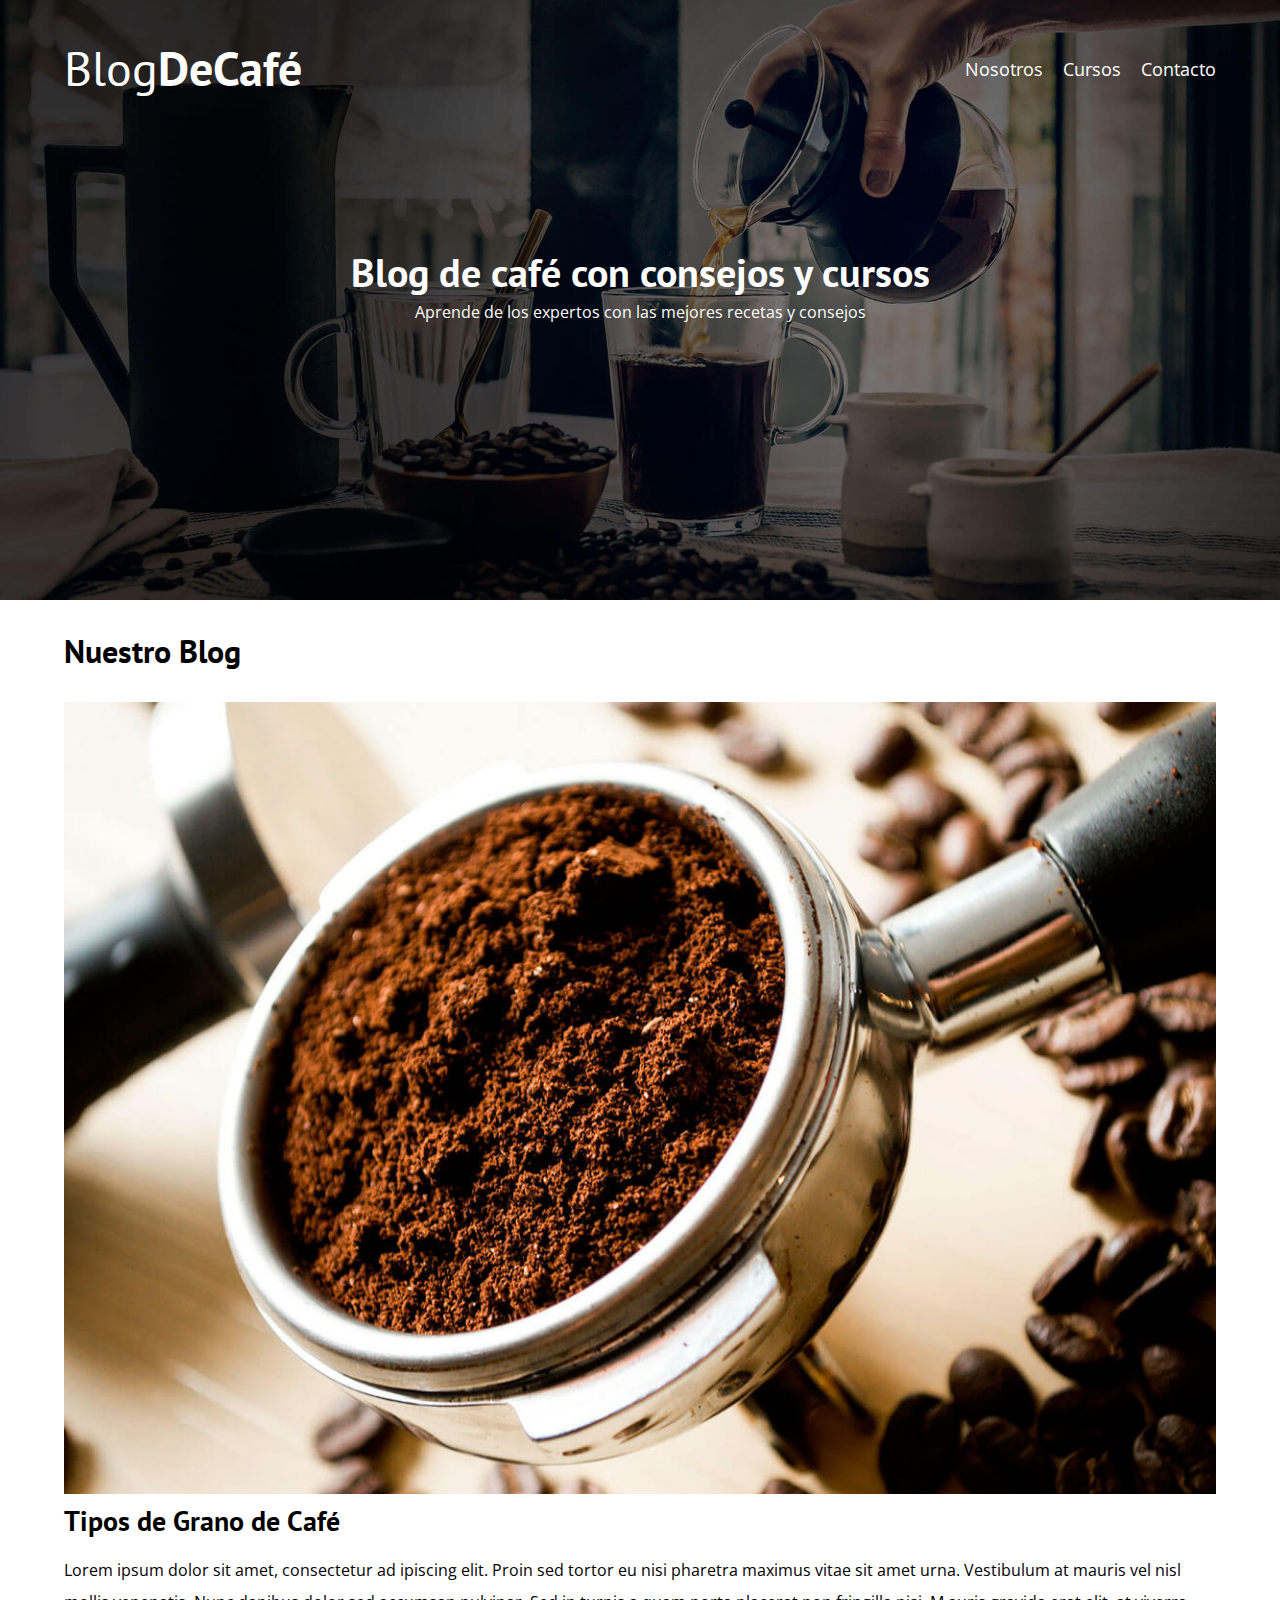
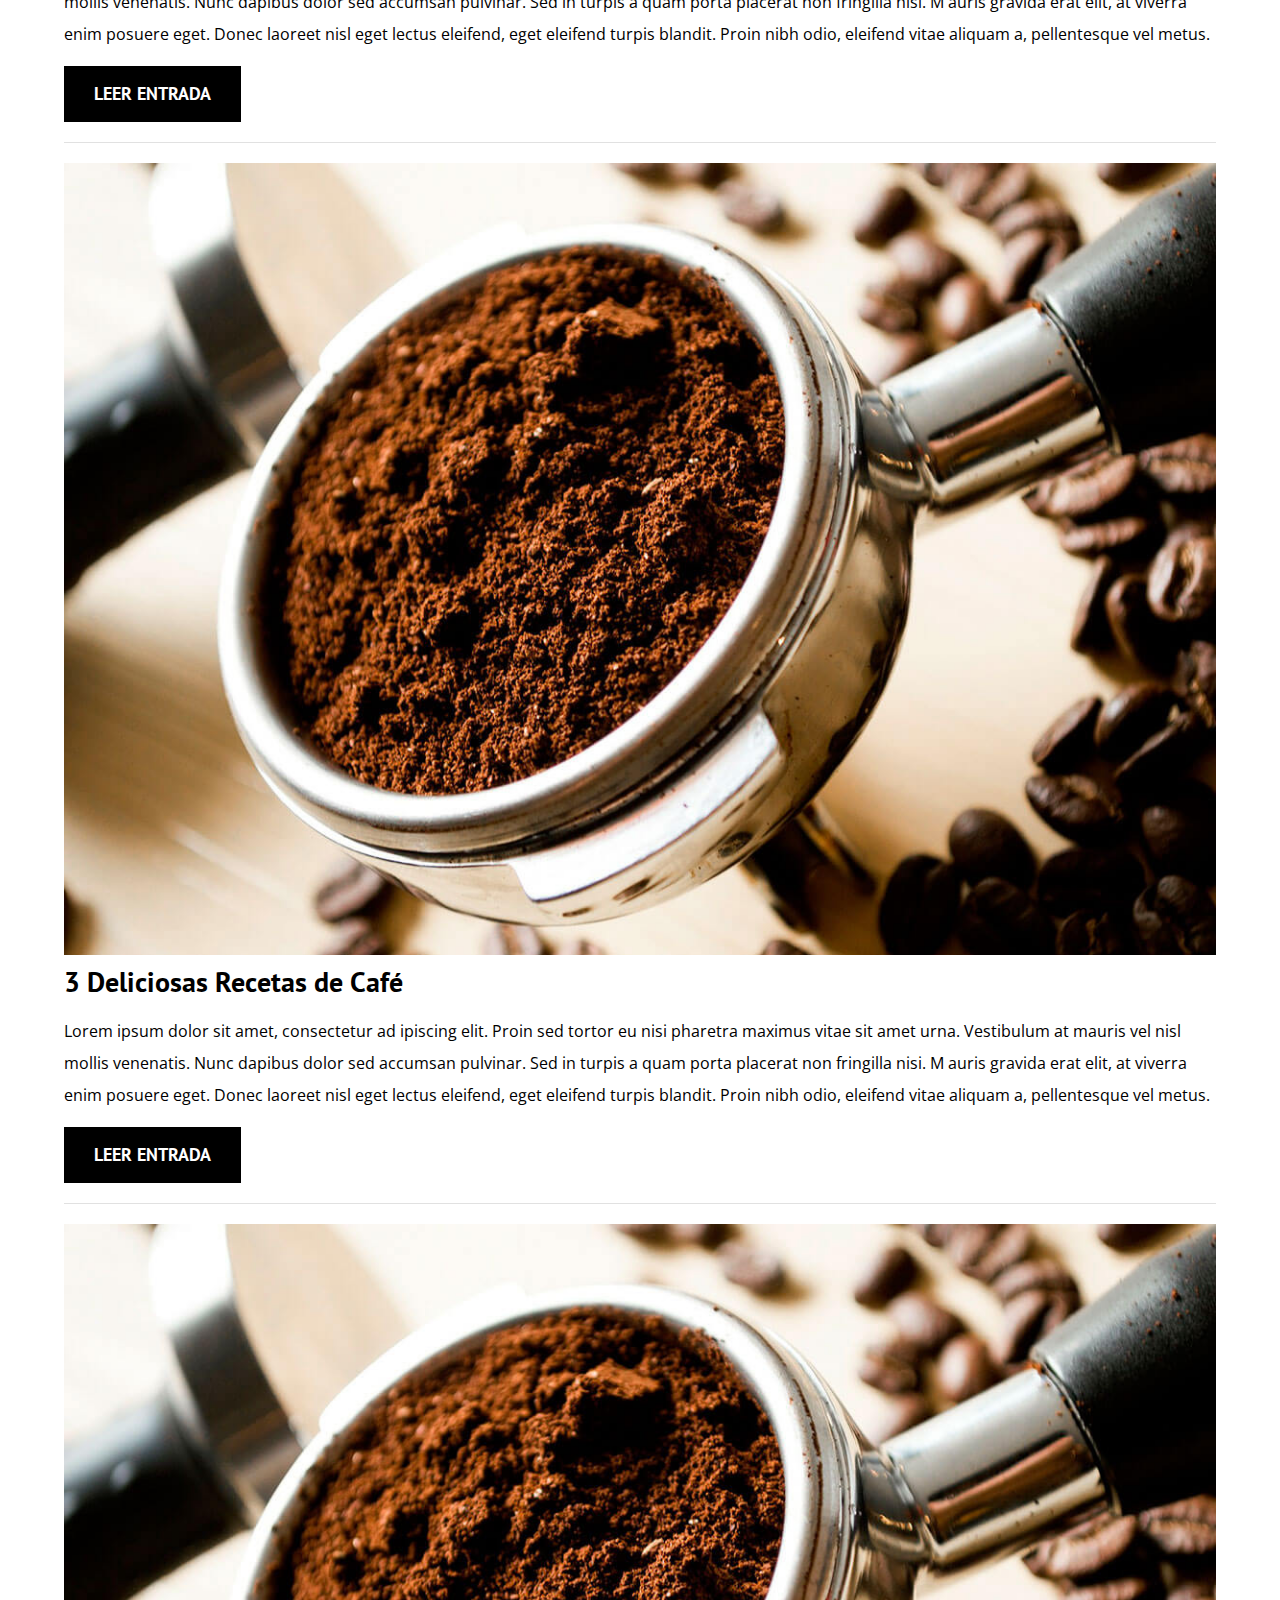
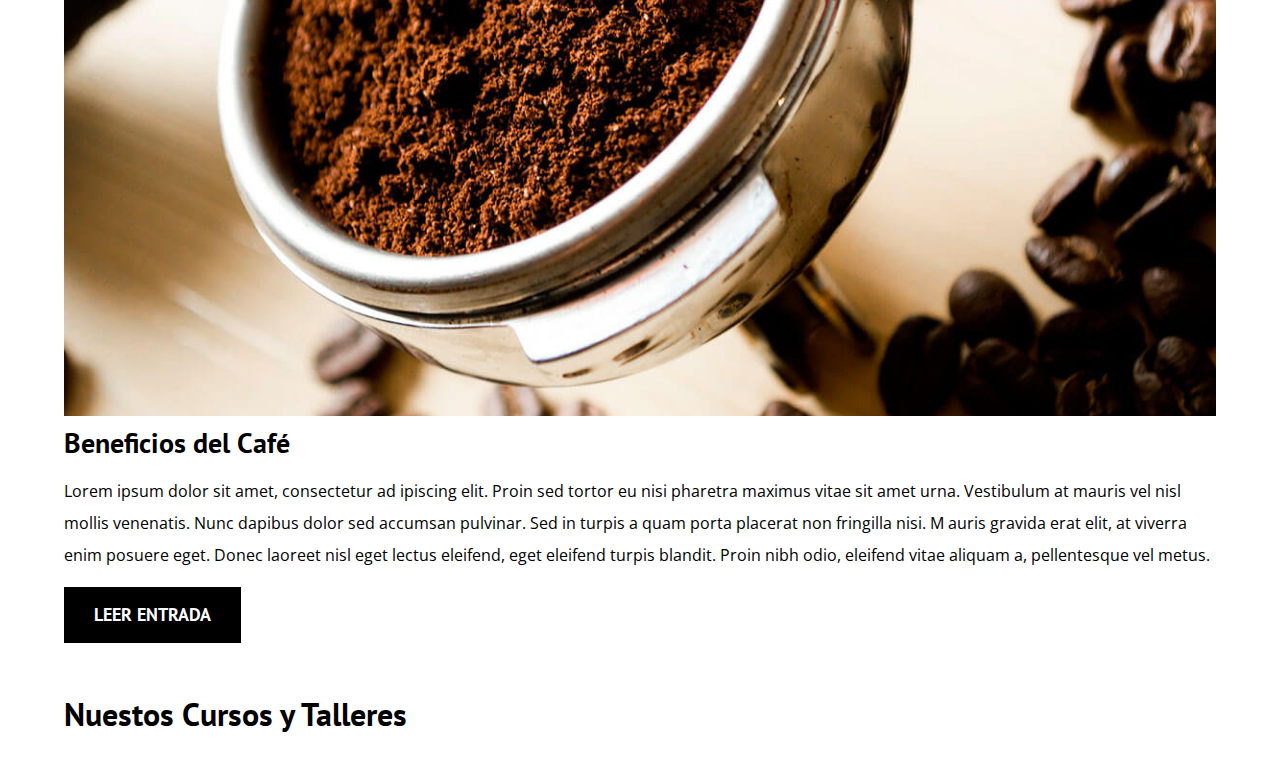
<file: blogdecafe_inicio/index.html>
<!DOCTYPE html>
<html lang="en">
<head>
    <meta charset="UTF-8">
    <meta http-equiv="X-UA-Compatible" content="IE=edge">
    <meta name="viewport" content="width=device-width, initial-scale=1.0">
    <title>BlogDeCafé</title>
    <link rel="stylesheet" href="css/normalize.css">
    <link rel="preconnect" href="https://fonts.googleapis.com">
    <link rel="preconnect" href="https://fonts.gstatic.com" crossorigin>
    <link href="https://fonts.googleapis.com/css2?family=Open+Sans&family=PT+Sans:wght@400;700&display=swap" rel="stylesheet">
    <link rel="stylesheet" href="css/style.css">
</head>
<body>

    <header class="header">

        <div class="contenedor">
            <div class="barra">
                <a class="logo" href="index.html">
                    <h1 class="logo__nombre no-margin centrar-texto">Blog<span class="logo__bold">DeCafé</span></h1>
                </a>

                <nav class="navegacion">
                    <a href="nosotros.html" class="navegacion__enlace">Nosotros</a>
                    <a href="cursos.html" class="navegacion__enlace">Cursos</a>
                    <a href="contacto.html" class="navegacion__enlace">Contacto</a>

                </nav>
            </div>
        </div>


        <div class="header__texto">
            <h2 class="no-margin">Blog de café con consejos y cursos</h2>
            <p class="no-margin">Aprende de los expertos con las mejores recetas y consejos</p>
        </div>
    </header>

    <div class="contenedor cotenido__principal">
        <main class="blog">
            <h3>Nuestro Blog</h3>

            <article class="entrada">
                <div class="entrada__imagen">
                    <img src="img/blog1.jpg" alt="imagen blog">
                </div>

                <div class="entrada__contenido">
                    <h4 class="no-margin">Tipos de Grano de Café</h4>
                    <p>Lorem ipsum dolor sit amet, consectetur ad
                        ipiscing elit. 
                        Proin sed tortor eu nisi pharetra maximus vitae sit amet urna. Vestibulum at 
                         mauris vel nisl mollis venenatis. Nunc dapibus dolor sed accumsan
                          pulvinar. Sed in turpis a quam porta placerat non fringilla nisi. M
                          auris gravida erat elit, at viverra enim posuere eget. Donec laoreet 
                          nisl eget lectus eleifend, eget eleifend turpis blandit. Proin nibh odio,
                           eleifend vitae aliquam a, pellentesque vel metus.</p>

                    <a href="entrada.html" class="boton boton__primario">Leer Entrada</a>
                </div>
            </article>

            <article class="entrada">
                <div class="entrada__imagen">
                    <img src="img/blog1.jpg" alt="imagen blog">
                </div>

                <div class="entrada__contenido">
                    <h4 class="no-margin">3 Deliciosas Recetas de Café</h4>
                    <p>Lorem ipsum dolor sit amet, consectetur ad
                        ipiscing elit. 
                        Proin sed tortor eu nisi pharetra maximus vitae sit amet urna. Vestibulum at 
                         mauris vel nisl mollis venenatis. Nunc dapibus dolor sed accumsan
                          pulvinar. Sed in turpis a quam porta placerat non fringilla nisi. M
                          auris gravida erat elit, at viverra enim posuere eget. Donec laoreet 
                          nisl eget lectus eleifend, eget eleifend turpis blandit. Proin nibh odio,
                           eleifend vitae aliquam a, pellentesque vel metus.</p>

                    <a href="entrada.html" class="boton boton__primario">Leer Entrada</a>
                </div>
            </article>

            <article class="entrada">
                <div class="entrada__imagen">
                    <img src="img/blog1.jpg" alt="imagen blog">
                </div>

                <div class="entrada__contenido">
                    <h4 class="no-margin">Beneficios del Café</h4>
                    <p>Lorem ipsum dolor sit amet, consectetur ad
                        ipiscing elit. 
                        Proin sed tortor eu nisi pharetra maximus vitae sit amet urna. Vestibulum at 
                         mauris vel nisl mollis venenatis. Nunc dapibus dolor sed accumsan
                          pulvinar. Sed in turpis a quam porta placerat non fringilla nisi. M
                          auris gravida erat elit, at viverra enim posuere eget. Donec laoreet 
                          nisl eget lectus eleifend, eget eleifend turpis blandit. Proin nibh odio,
                           eleifend vitae aliquam a, pellentesque vel metus.</p>

                    <a href="entrada.html" class="boton boton__primario">Leer Entrada</a>
                </div>
            </article>

        </main>
        <aside class="sidebar">
            <h3>Nuestos Cursos y Talleres</h3>
        </aside>
    </div>
    
</body>
</html>
</file>
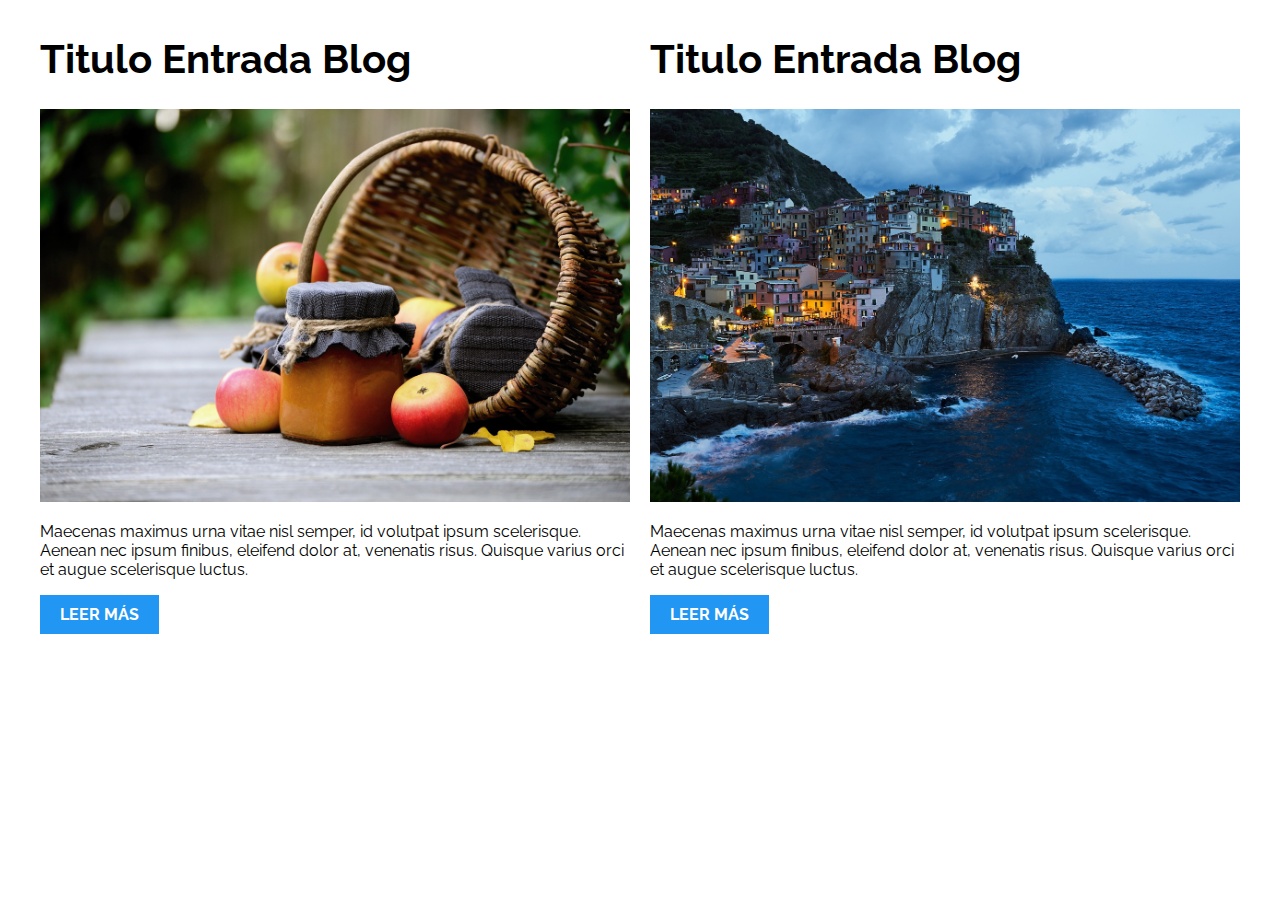
<file: Patrones_responsive/PatronesRWD/01-2columnas_iguales_css_grid/index.html>
<!DOCTYPE html>
<html>

<head>
    <meta charset="utf-8">
    <title>Patrones Responsive Web Design - 2 Columnas</title>
    <link rel="stylesheet" href="https://necolas.github.io/normalize.css/8.0.1/normalize.css">
    <link href="https://fonts.googleapis.com/css?family=Raleway:400,700,900" rel="stylesheet">
    <link rel="stylesheet" href="css/styles.css">
    <meta name="viewport" content="width=device-width, initial-scale=1">
</head>

<body>

    <div class="contenedor dos-columnas">
        <article class="entrada-blog">
            <h1>Titulo Entrada Blog</h1>
            <img src="img/imagen1.jpg">
            <p>Maecenas maximus urna vitae nisl semper, id volutpat ipsum scelerisque. Aenean nec ipsum finibus, eleifend dolor at, venenatis risus. Quisque varius orci et augue scelerisque luctus.</p>
            <a href="#">Leer más</a>
        </article>
        <article class="entrada-blog">
            <h1>Titulo Entrada Blog</h1>
            <img src="img/imagen2.jpg">
            <p>Maecenas maximus urna vitae nisl semper, id volutpat ipsum scelerisque. Aenean nec ipsum finibus, eleifend dolor at, venenatis risus. Quisque varius orci et augue scelerisque luctus.</p>
            <a href="#">Leer más</a>
        </article>
    </div>

</body>

</html>
</file>
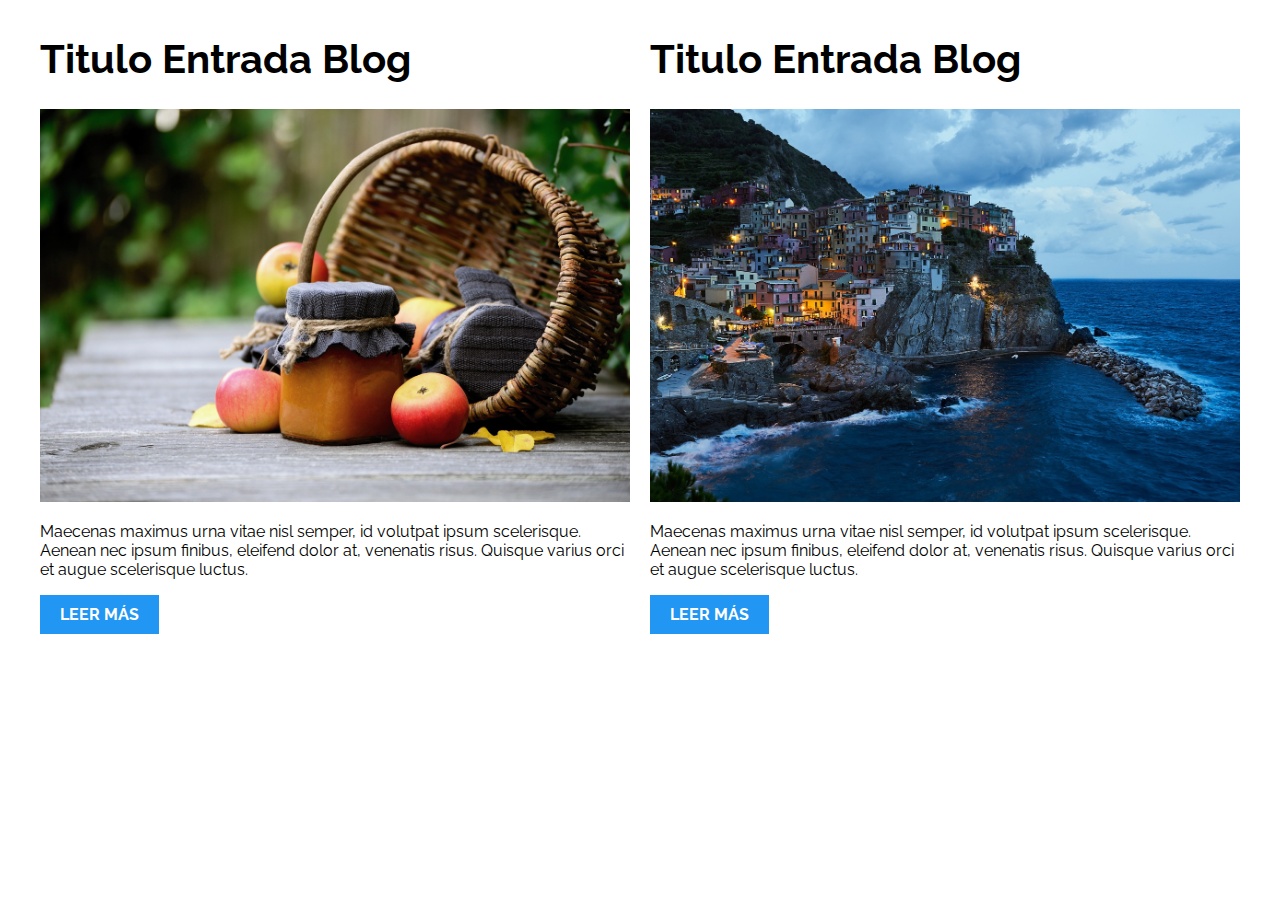
<file: Patrones_responsive/PatronesRWD/02-2columnas_iguales_flexbox/index.html>
<!DOCTYPE html>
<html>

<head>
    <meta charset="utf-8">
    <title>Patrones Responsive Web Design - 2 Columnas</title>
    <link rel="stylesheet" href="https://necolas.github.io/normalize.css/8.0.1/normalize.css">
    <link href="https://fonts.googleapis.com/css?family=Raleway:400,700,900" rel="stylesheet">
    <link rel="stylesheet" href="css/styles.css">
    <meta name="viewport" content="width=device-width, initial-scale=1">
</head>

<body>
    <div class="contenedor dos-columnas">
        <article class="entrada-blog">
            <h1>Titulo Entrada Blog</h1>
            <img src="img/imagen1.jpg">
            <p>Maecenas maximus urna vitae nisl semper, id volutpat ipsum scelerisque. Aenean nec ipsum finibus, eleifend dolor at, venenatis risus. Quisque varius orci et augue scelerisque luctus.</p>
            <a href="#">Leer más</a>
        </article>
        <article class="entrada-blog">
            <h1>Titulo Entrada Blog</h1>
            <img src="img/imagen2.jpg">
            <p>Maecenas maximus urna vitae nisl semper, id volutpat ipsum scelerisque. Aenean nec ipsum finibus, eleifend dolor at, venenatis risus. Quisque varius orci et augue scelerisque luctus.</p>
            <a href="#">Leer más</a>
        </article>
    </div>

</body>

</html>
</file>
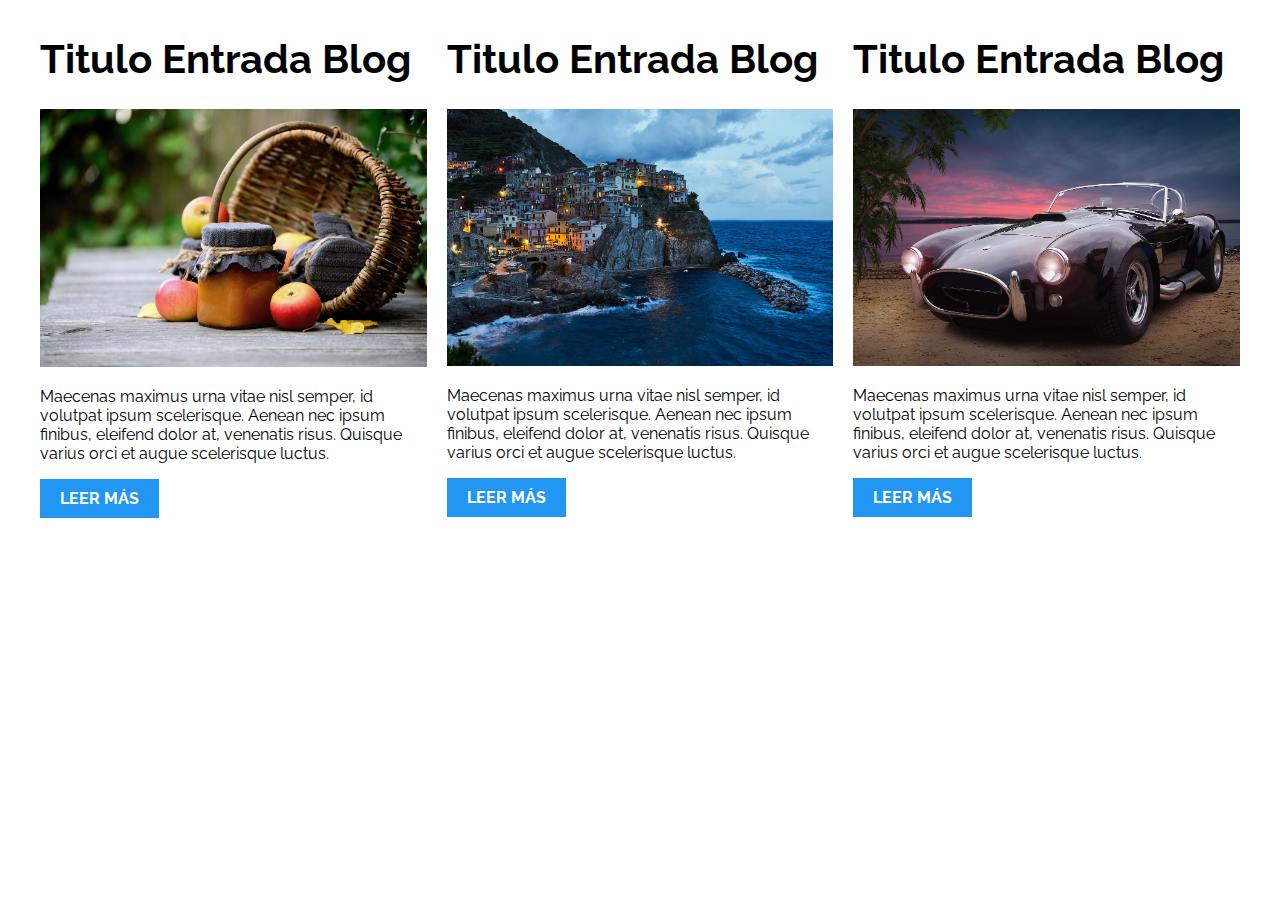
<file: Patrones_responsive/PatronesRWD/03-3columnas_iguales_css_grid/index.html>
<!DOCTYPE html>
<html>

<head>
    <meta charset="utf-8">
    <title>Patrones Responsive Web Design - 3 Columnas Iguales</title>
    <link rel="stylesheet" href="https://necolas.github.io/normalize.css/8.0.1/normalize.css">
    <link href="https://fonts.googleapis.com/css?family=Raleway:400,700,900" rel="stylesheet">
    <link rel="stylesheet" href="css/styles.css">
    <meta name="viewport" content="width=device-width, initial-scale=1">
</head>

<body>

    <div class="contenedor tres-columnas">
        <article class="entrada-blog">
            <h1>Titulo Entrada Blog</h1>
            <img src="img/imagen1.jpg">
            <p>Maecenas maximus urna vitae nisl semper, id volutpat ipsum scelerisque. Aenean nec ipsum finibus, eleifend dolor at, venenatis risus. Quisque varius orci et augue scelerisque luctus.</p>
            <a href="#">Leer más</a>
        </article>

        <article class="entrada-blog">
            <h1>Titulo Entrada Blog</h1>
            <img src="img/imagen2.jpg">

            <p>Maecenas maximus urna vitae nisl semper, id volutpat ipsum scelerisque. Aenean nec ipsum finibus, eleifend dolor at, venenatis risus. Quisque varius orci et augue scelerisque luctus.</p>
            <a href="#">Leer más</a>
        </article>

        <article class="entrada-blog">
            <h1>Titulo Entrada Blog</h1>
            <img src="img/imagen3.jpg">

            <p>Maecenas maximus urna vitae nisl semper, id volutpat ipsum scelerisque. Aenean nec ipsum finibus, eleifend dolor at, venenatis risus. Quisque varius orci et augue scelerisque luctus.</p>
            <a href="#">Leer más</a>
        </article>
    </div>

</body>

</html>
</file>
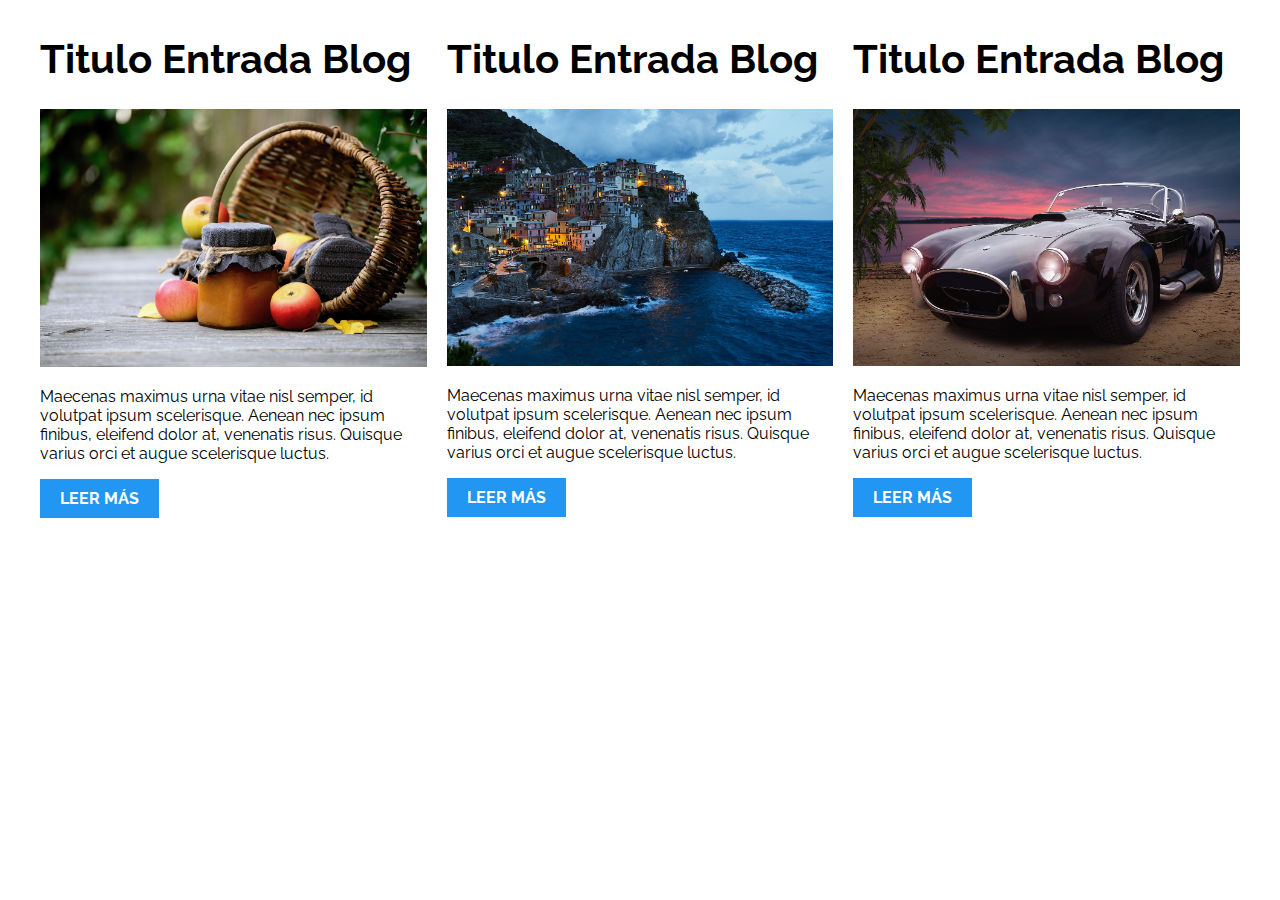
<file: Patrones_responsive/PatronesRWD/04-3columnas_iguales_flexbox/index.html>
<!DOCTYPE html>
<html>

<head>
    <meta charset="utf-8">
    <title>Patrones Responsive Web Design - 3 Columnas Iguales</title>
    <link rel="stylesheet" href="https://necolas.github.io/normalize.css/8.0.1/normalize.css">
    <link href="https://fonts.googleapis.com/css?family=Raleway:400,700,900" rel="stylesheet">
    <link rel="stylesheet" href="css/styles.css">
    <meta name="viewport" content="width=device-width, initial-scale=1">
</head>

<body>

    <div class="contenedor tres-columnas">
        <article class="entrada-blog">
            <h1>Titulo Entrada Blog</h1>
            <img src="img/imagen1.jpg">
            <p>Maecenas maximus urna vitae nisl semper, id volutpat ipsum scelerisque. Aenean nec ipsum finibus, eleifend dolor at, venenatis risus. Quisque varius orci et augue scelerisque luctus.</p>
            <a href="#">Leer más</a>
        </article>

        <article class="entrada-blog">
            <h1>Titulo Entrada Blog</h1>
            <img src="img/imagen2.jpg">

            <p>Maecenas maximus urna vitae nisl semper, id volutpat ipsum scelerisque. Aenean nec ipsum finibus, eleifend dolor at, venenatis risus. Quisque varius orci et augue scelerisque luctus.</p>
            <a href="#">Leer más</a>
        </article>

        <article class="entrada-blog">
            <h1>Titulo Entrada Blog</h1>
            <img src="img/imagen3.jpg">

            <p>Maecenas maximus urna vitae nisl semper, id volutpat ipsum scelerisque. Aenean nec ipsum finibus, eleifend dolor at, venenatis risus. Quisque varius orci et augue scelerisque luctus.</p>
            <a href="#">Leer más</a>
        </article>
    </div>
</body>

</html>
</file>
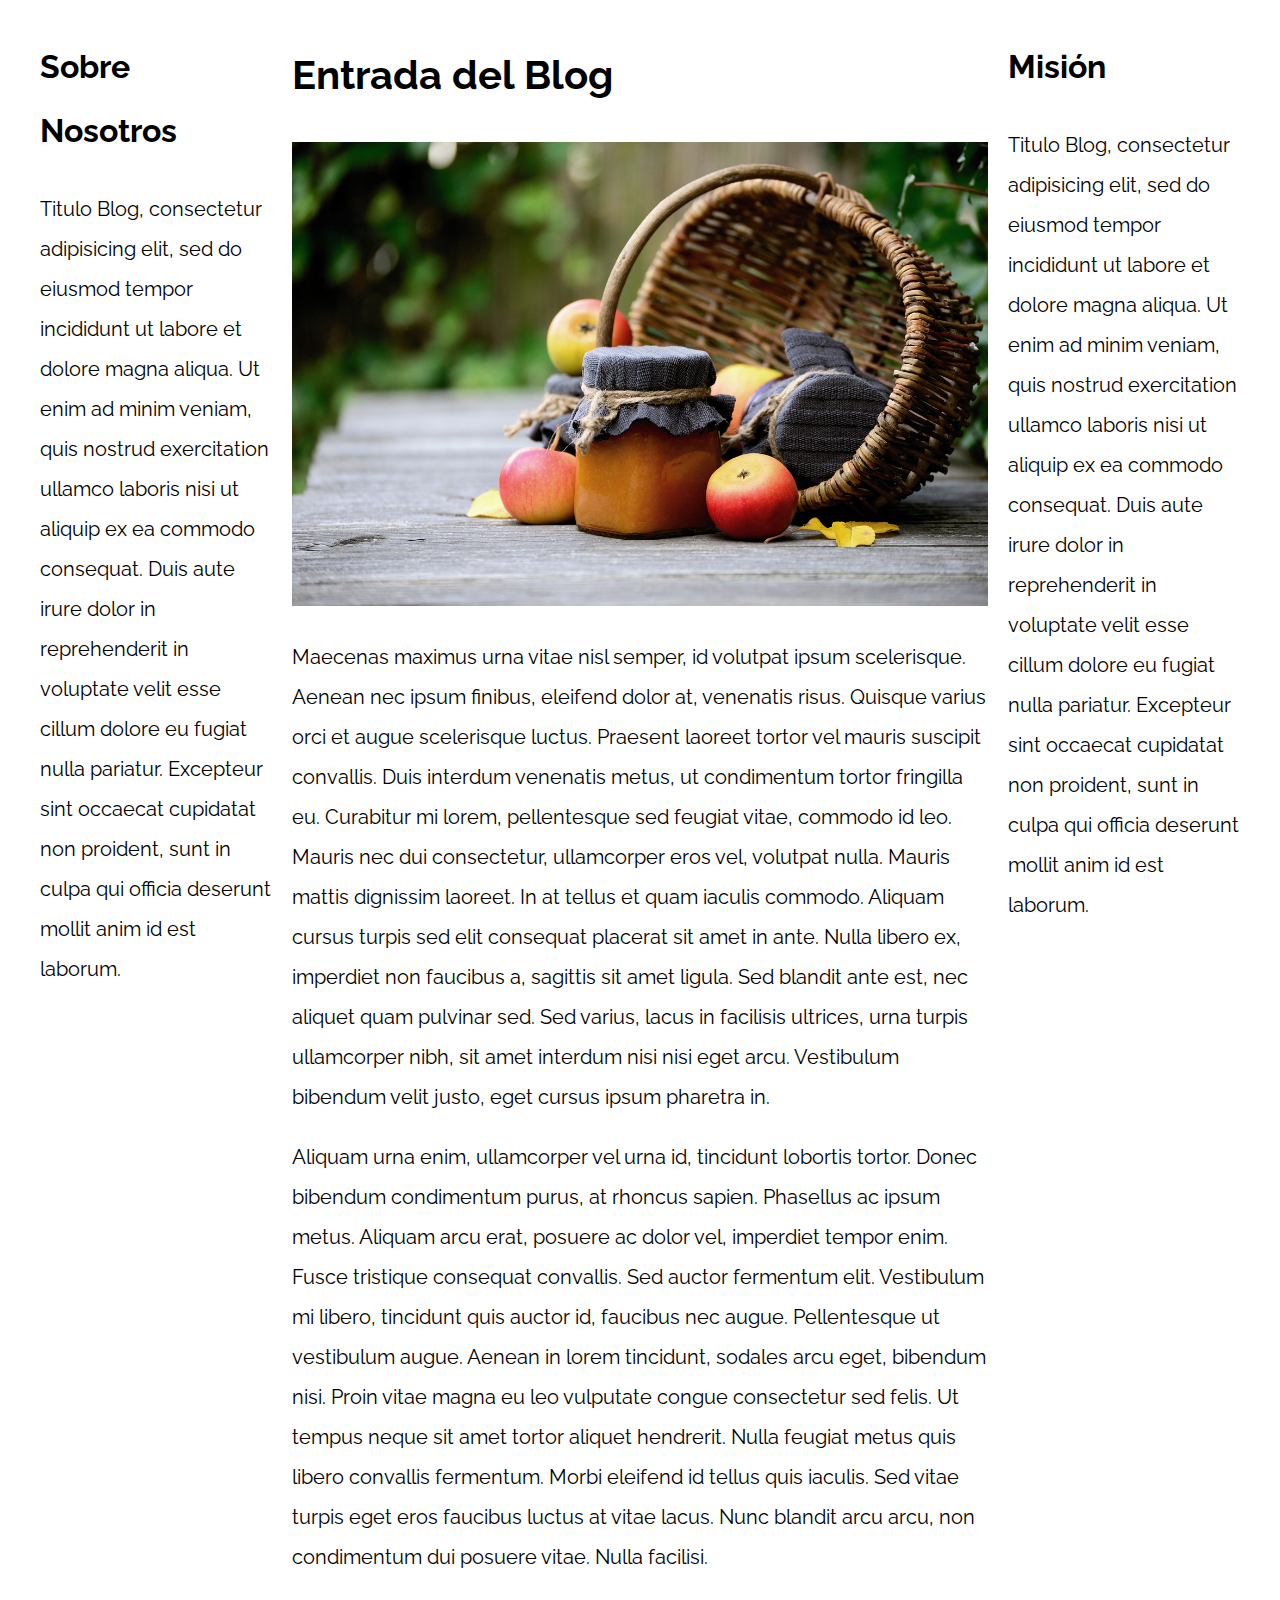
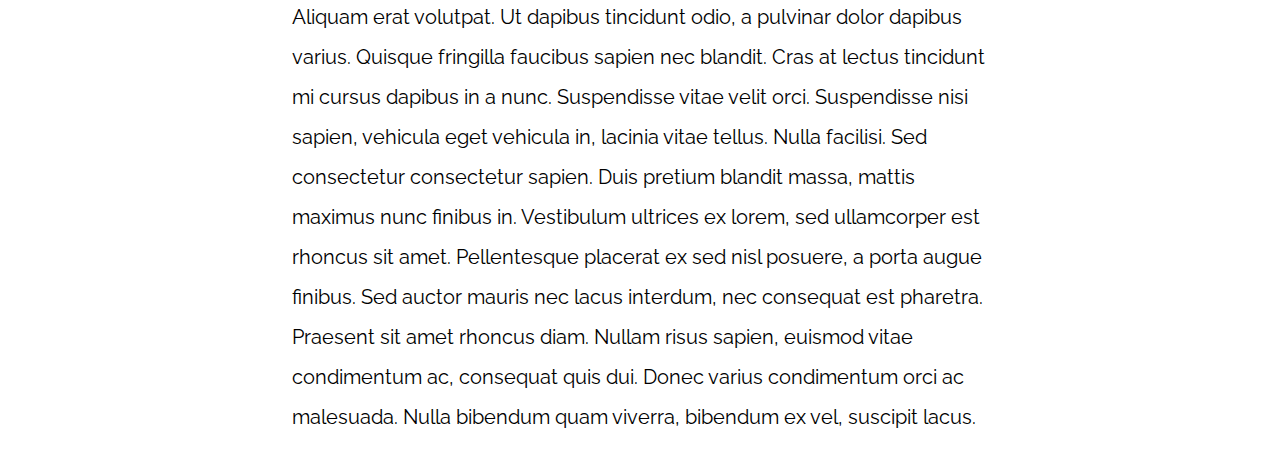
<file: Patrones_responsive/PatronesRWD/05-3columnas_css_grid/index.html>
<!DOCTYPE html>
<html>

<head>
    <meta charset="utf-8">
    <title>Patrones Responsive Web Design</title>
    <link rel="stylesheet" href="https://necolas.github.io/normalize.css/8.0.1/normalize.css">
    <link href="https://fonts.googleapis.com/css?family=Raleway:400,700,900" rel="stylesheet">
    <link rel="stylesheet" href="css/styles.css">
    <meta name="viewport" content="width=device-width, initial-scale=1">
</head>

<body>

    <div class="contenedor contenedor-grid">
        <main class="contenido-principal">
            <article>
                <h1>Entrada del Blog</h1>
                <img src="img/imagen1.jpg">

                <p>Maecenas maximus urna vitae nisl semper, id volutpat ipsum scelerisque. Aenean nec ipsum finibus, eleifend dolor at, venenatis risus. Quisque varius orci et augue scelerisque luctus. Praesent laoreet tortor vel mauris suscipit convallis.
                    Duis interdum venenatis metus, ut condimentum tortor fringilla eu. Curabitur mi lorem, pellentesque sed feugiat vitae, commodo id leo. Mauris nec dui consectetur, ullamcorper eros vel, volutpat nulla. Mauris mattis dignissim laoreet.
                    In at tellus et quam iaculis commodo. Aliquam cursus turpis sed elit consequat placerat sit amet in ante. Nulla libero ex, imperdiet non faucibus a, sagittis sit amet ligula. Sed blandit ante est, nec aliquet quam pulvinar sed. Sed
                    varius, lacus in facilisis ultrices, urna turpis ullamcorper nibh, sit amet interdum nisi nisi eget arcu. Vestibulum bibendum velit justo, eget cursus ipsum pharetra in.</p>

                <p>Aliquam urna enim, ullamcorper vel urna id, tincidunt lobortis tortor. Donec bibendum condimentum purus, at rhoncus sapien. Phasellus ac ipsum metus. Aliquam arcu erat, posuere ac dolor vel, imperdiet tempor enim. Fusce tristique consequat
                    convallis. Sed auctor fermentum elit. Vestibulum mi libero, tincidunt quis auctor id, faucibus nec augue. Pellentesque ut vestibulum augue. Aenean in lorem tincidunt, sodales arcu eget, bibendum nisi. Proin vitae magna eu leo vulputate
                    congue consectetur sed felis. Ut tempus neque sit amet tortor aliquet hendrerit. Nulla feugiat metus quis libero convallis fermentum. Morbi eleifend id tellus quis iaculis. Sed vitae turpis eget eros faucibus luctus at vitae lacus.
                    Nunc blandit arcu arcu, non condimentum dui posuere vitae. Nulla facilisi.</p>

                <p>Aliquam erat volutpat. Ut dapibus tincidunt odio, a pulvinar dolor dapibus varius. Quisque fringilla faucibus sapien nec blandit. Cras at lectus tincidunt mi cursus dapibus in a nunc. Suspendisse vitae velit orci. Suspendisse nisi sapien,
                    vehicula eget vehicula in, lacinia vitae tellus. Nulla facilisi. Sed consectetur consectetur sapien. Duis pretium blandit massa, mattis maximus nunc finibus in. Vestibulum ultrices ex lorem, sed ullamcorper est rhoncus sit amet. Pellentesque
                    placerat ex sed nisl posuere, a porta augue finibus. Sed auctor mauris nec lacus interdum, nec consequat est pharetra. Praesent sit amet rhoncus diam. Nullam risus sapien, euismod vitae condimentum ac, consequat quis dui. Donec varius
                    condimentum orci ac malesuada. Nulla bibendum quam viverra, bibendum ex vel, suscipit lacus.</p>

            </article>
        </main>

        <aside class="sidebar-1">
            <h2>Sobre Nosotros</h2>
            <p>Titulo Blog, consectetur adipisicing elit, sed do eiusmod tempor incididunt ut labore et dolore magna aliqua. Ut enim ad minim veniam, quis nostrud exercitation ullamco laboris nisi ut aliquip ex ea commodo consequat. Duis aute irure dolor
                in reprehenderit in voluptate velit esse cillum dolore eu fugiat nulla pariatur. Excepteur sint occaecat cupidatat non proident, sunt in culpa qui officia deserunt mollit anim id est laborum.</p>
        </aside>
        <aside class="sidebar-2">
            <h2>Misión</h2>
            <p>Titulo Blog, consectetur adipisicing elit, sed do eiusmod tempor incididunt ut labore et dolore magna aliqua. Ut enim ad minim veniam, quis nostrud exercitation ullamco laboris nisi ut aliquip ex ea commodo consequat. Duis aute irure dolor
                in reprehenderit in voluptate velit esse cillum dolore eu fugiat nulla pariatur. Excepteur sint occaecat cupidatat non proident, sunt in culpa qui officia deserunt mollit anim id est laborum.</p>
        </aside>
    </div>

</body>

</html>
</file>
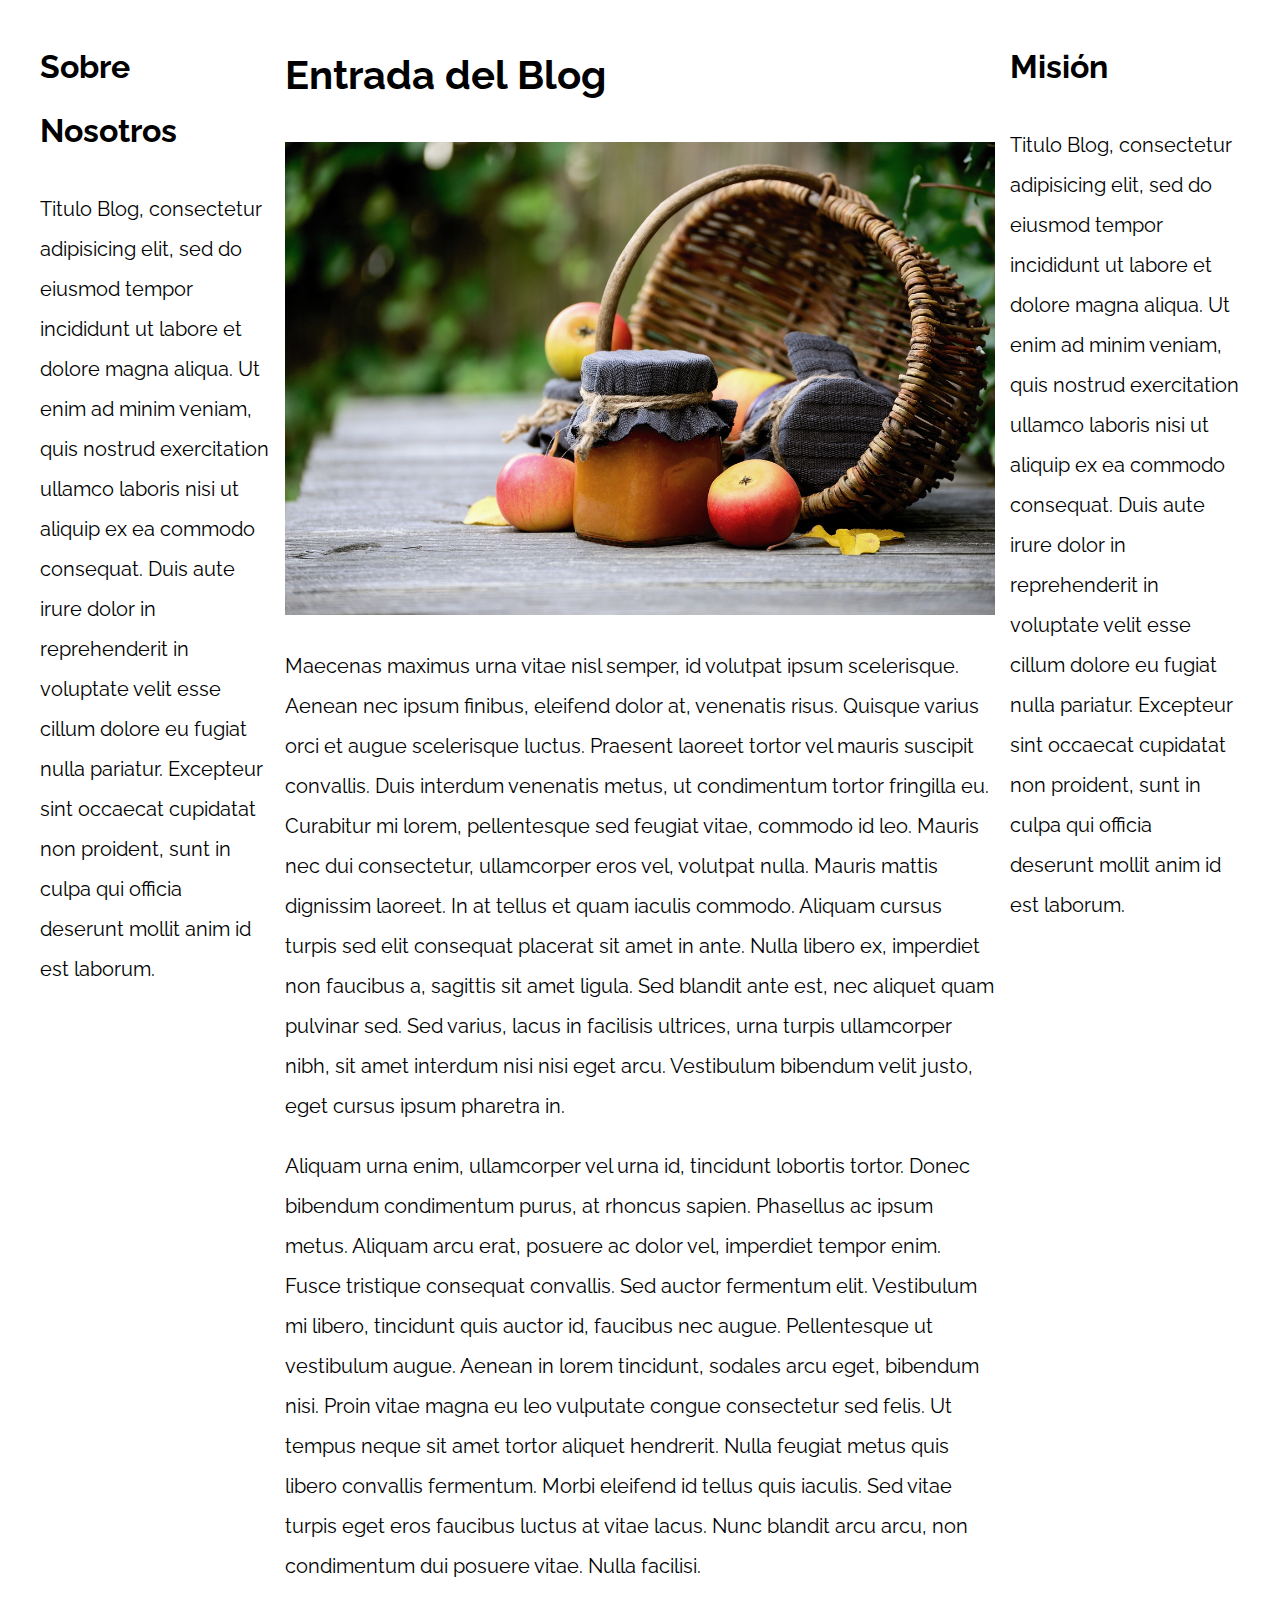
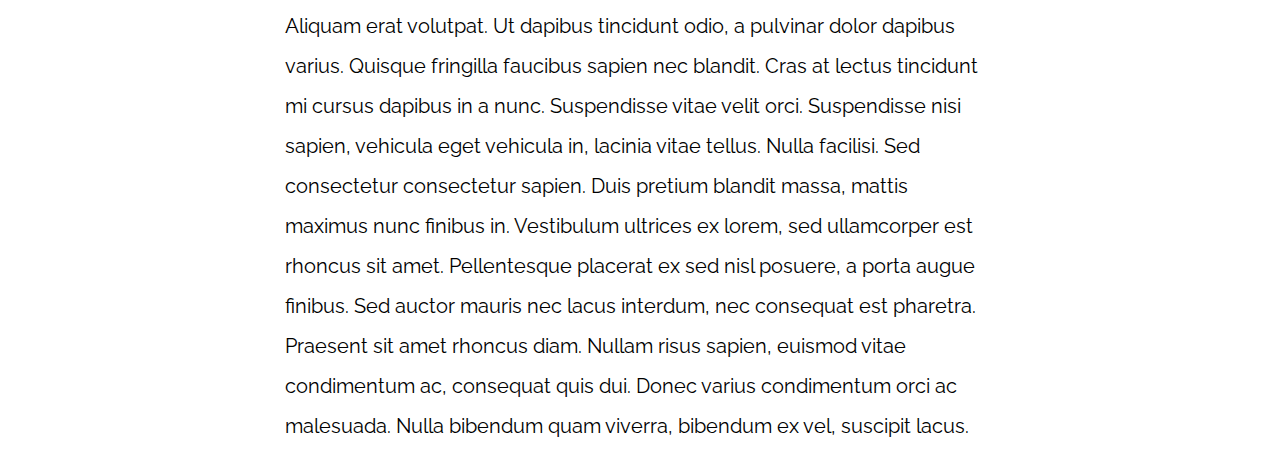
<file: Patrones_responsive/PatronesRWD/06-3columnas_flexbox/index.html>
<!DOCTYPE html>
<html>

<head>
    <meta charset="utf-8">
    <title>Patrones Responsive Web Design</title>
    <link rel="stylesheet" href="https://necolas.github.io/normalize.css/8.0.1/normalize.css">
    <link href="https://fonts.googleapis.com/css?family=Raleway:400,700,900" rel="stylesheet">
    <link rel="stylesheet" href="css/styles.css">
    <meta name="viewport" content="width=device-width, initial-scale=1">
</head>

<body>

    <div class="contenedor contenedor-flex">
        <main class="contenido-principal">
            <article>
                <h1>Entrada del Blog</h1>
                <img src="img/imagen1.jpg">

                <p>Maecenas maximus urna vitae nisl semper, id volutpat ipsum scelerisque. Aenean nec ipsum finibus, eleifend dolor at, venenatis risus. Quisque varius orci et augue scelerisque luctus. Praesent laoreet tortor vel mauris suscipit convallis.
                    Duis interdum venenatis metus, ut condimentum tortor fringilla eu. Curabitur mi lorem, pellentesque sed feugiat vitae, commodo id leo. Mauris nec dui consectetur, ullamcorper eros vel, volutpat nulla. Mauris mattis dignissim laoreet.
                    In at tellus et quam iaculis commodo. Aliquam cursus turpis sed elit consequat placerat sit amet in ante. Nulla libero ex, imperdiet non faucibus a, sagittis sit amet ligula. Sed blandit ante est, nec aliquet quam pulvinar sed. Sed
                    varius, lacus in facilisis ultrices, urna turpis ullamcorper nibh, sit amet interdum nisi nisi eget arcu. Vestibulum bibendum velit justo, eget cursus ipsum pharetra in.</p>

                <p>Aliquam urna enim, ullamcorper vel urna id, tincidunt lobortis tortor. Donec bibendum condimentum purus, at rhoncus sapien. Phasellus ac ipsum metus. Aliquam arcu erat, posuere ac dolor vel, imperdiet tempor enim. Fusce tristique consequat
                    convallis. Sed auctor fermentum elit. Vestibulum mi libero, tincidunt quis auctor id, faucibus nec augue. Pellentesque ut vestibulum augue. Aenean in lorem tincidunt, sodales arcu eget, bibendum nisi. Proin vitae magna eu leo vulputate
                    congue consectetur sed felis. Ut tempus neque sit amet tortor aliquet hendrerit. Nulla feugiat metus quis libero convallis fermentum. Morbi eleifend id tellus quis iaculis. Sed vitae turpis eget eros faucibus luctus at vitae lacus.
                    Nunc blandit arcu arcu, non condimentum dui posuere vitae. Nulla facilisi.</p>

                <p>Aliquam erat volutpat. Ut dapibus tincidunt odio, a pulvinar dolor dapibus varius. Quisque fringilla faucibus sapien nec blandit. Cras at lectus tincidunt mi cursus dapibus in a nunc. Suspendisse vitae velit orci. Suspendisse nisi sapien,
                    vehicula eget vehicula in, lacinia vitae tellus. Nulla facilisi. Sed consectetur consectetur sapien. Duis pretium blandit massa, mattis maximus nunc finibus in. Vestibulum ultrices ex lorem, sed ullamcorper est rhoncus sit amet. Pellentesque
                    placerat ex sed nisl posuere, a porta augue finibus. Sed auctor mauris nec lacus interdum, nec consequat est pharetra. Praesent sit amet rhoncus diam. Nullam risus sapien, euismod vitae condimentum ac, consequat quis dui. Donec varius
                    condimentum orci ac malesuada. Nulla bibendum quam viverra, bibendum ex vel, suscipit lacus.</p>

            </article>
        </main>

        <aside class="sidebar-1 sidebar">
            <h2>Sobre Nosotros</h2>
            <p>Titulo Blog, consectetur adipisicing elit, sed do eiusmod tempor incididunt ut labore et dolore magna aliqua. Ut enim ad minim veniam, quis nostrud exercitation ullamco laboris nisi ut aliquip ex ea commodo consequat. Duis aute irure dolor
                in reprehenderit in voluptate velit esse cillum dolore eu fugiat nulla pariatur. Excepteur sint occaecat cupidatat non proident, sunt in culpa qui officia deserunt mollit anim id est laborum.</p>
        </aside>
        <aside class="sidebar-2 sidebar">
            <h2>Misión</h2>
            <p>Titulo Blog, consectetur adipisicing elit, sed do eiusmod tempor incididunt ut labore et dolore magna aliqua. Ut enim ad minim veniam, quis nostrud exercitation ullamco laboris nisi ut aliquip ex ea commodo consequat. Duis aute irure dolor
                in reprehenderit in voluptate velit esse cillum dolore eu fugiat nulla pariatur. Excepteur sint occaecat cupidatat non proident, sunt in culpa qui officia deserunt mollit anim id est laborum.</p>
        </aside>
    </div>

</body>

</html>
</file>
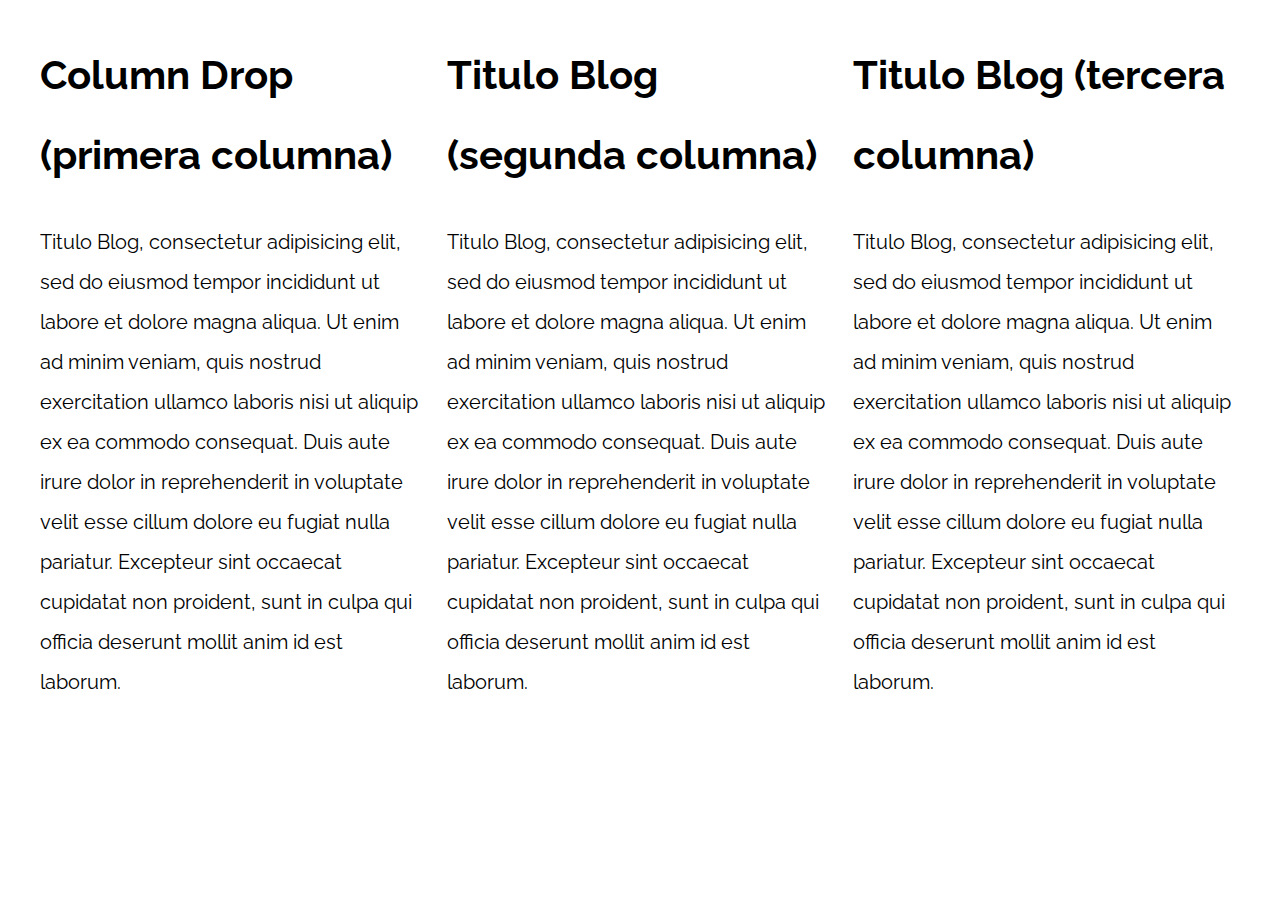
<file: Patrones_responsive/PatronesRWD/07-column_drop_css_grid/index.html>
<!DOCTYPE html>
<html>

<head>
    <meta charset="utf-8">
    <title>Patrones Responsive Web Design</title>
    <link rel="stylesheet" href="https://necolas.github.io/normalize.css/8.0.1/normalize.css">
    <link href="https://fonts.googleapis.com/css?family=Raleway:400,700,900" rel="stylesheet">
    <link rel="stylesheet" href="css/styles.css">
    <meta name="viewport" content="width=device-width, initial-scale=1">
</head>

<body>

    <div class="contenedor column-drop-css">
        <main>
            <h1>Column Drop (primera columna)</h1>
            <p>
                Titulo Blog, consectetur adipisicing elit, sed do eiusmod tempor incididunt ut labore et dolore magna aliqua. Ut enim ad minim veniam, quis nostrud exercitation ullamco laboris nisi ut aliquip ex ea commodo consequat. Duis aute irure dolor in reprehenderit
                in voluptate velit esse cillum dolore eu fugiat nulla pariatur. Excepteur sint occaecat cupidatat non proident, sunt in culpa qui officia deserunt mollit anim id est laborum.
            </p>
        </main>

        <aside class="primera">
            <h1>Titulo Blog (segunda columna)</h1>
            <p>
                Titulo Blog, consectetur adipisicing elit, sed do eiusmod tempor incididunt ut labore et dolore magna aliqua. Ut enim ad minim veniam, quis nostrud exercitation ullamco laboris nisi ut aliquip ex ea commodo consequat. Duis aute irure dolor in reprehenderit
                in voluptate velit esse cillum dolore eu fugiat nulla pariatur. Excepteur sint occaecat cupidatat non proident, sunt in culpa qui officia deserunt mollit anim id est laborum.
            </p>
        </aside>

        <aside class="segunda">
            <h1>Titulo Blog (tercera columna)</h1>
            <p>
                Titulo Blog, consectetur adipisicing elit, sed do eiusmod tempor incididunt ut labore et dolore magna aliqua. Ut enim ad minim veniam, quis nostrud exercitation ullamco laboris nisi ut aliquip ex ea commodo consequat. Duis aute irure dolor in reprehenderit
                in voluptate velit esse cillum dolore eu fugiat nulla pariatur. Excepteur sint occaecat cupidatat non proident, sunt in culpa qui officia deserunt mollit anim id est laborum.
            </p>
        </aside>
    </div>

</body>

</html>
</file>
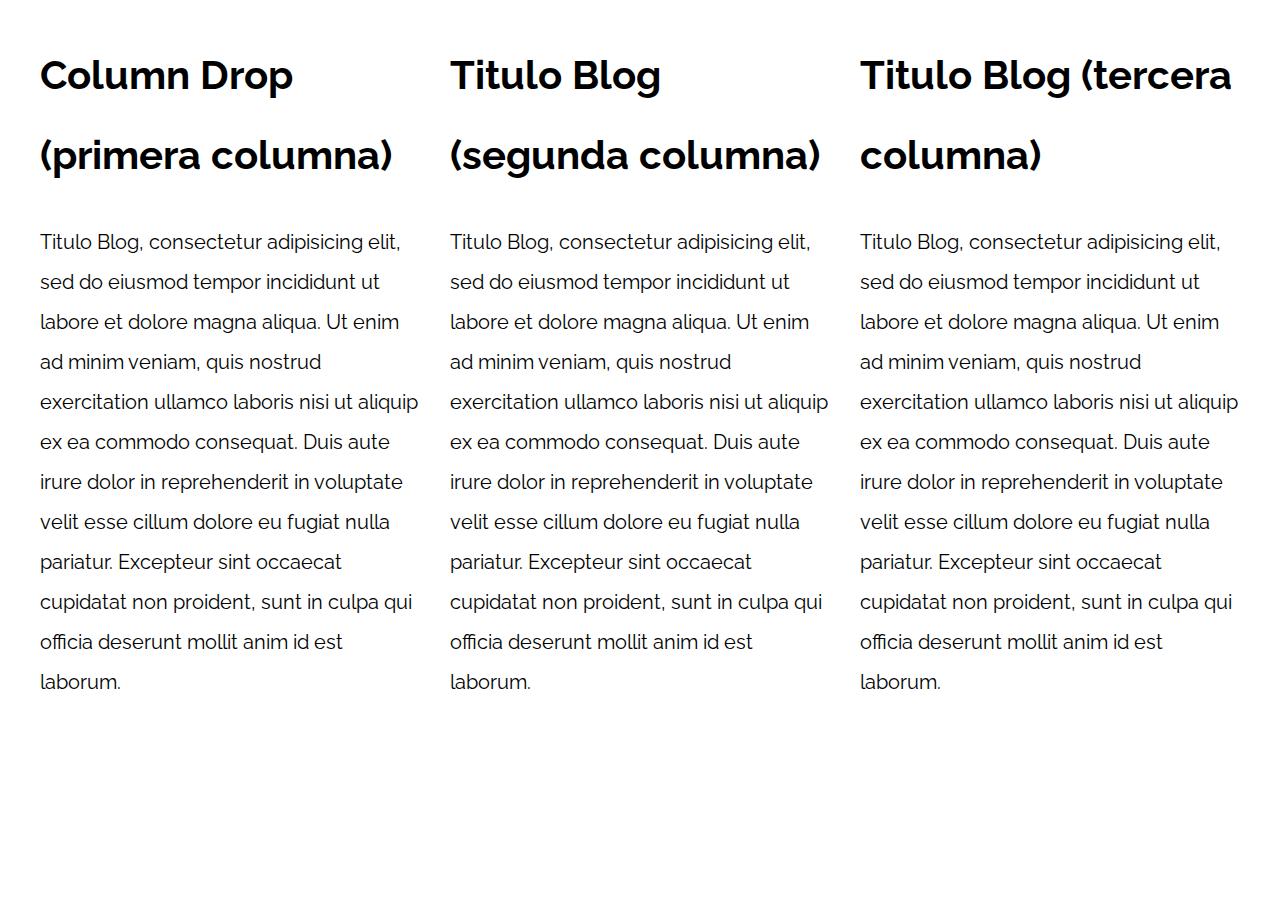
<file: Patrones_responsive/PatronesRWD/08-column_drop_flexbox/index.html>
<!DOCTYPE html>
<html>

<head>
    <meta charset="utf-8">
    <title>Patrones Responsive Web Design</title>
    <link rel="stylesheet" href="https://necolas.github.io/normalize.css/8.0.1/normalize.css">
    <link href="https://fonts.googleapis.com/css?family=Raleway:400,700,900" rel="stylesheet">
    <link rel="stylesheet" href="css/styles.css">
    <meta name="viewport" content="width=device-width, initial-scale=1">
</head>

<body>

    <div class="contenedor column-drop-flex">
        <main class="contenido-principal">
            <h1>Column Drop (primera columna)</h1>
            <p>
                Titulo Blog, consectetur adipisicing elit, sed do eiusmod tempor incididunt ut labore et dolore magna aliqua. Ut enim ad minim veniam, quis nostrud exercitation ullamco laboris nisi ut aliquip ex ea commodo consequat. Duis aute irure dolor in reprehenderit
                in voluptate velit esse cillum dolore eu fugiat nulla pariatur. Excepteur sint occaecat cupidatat non proident, sunt in culpa qui officia deserunt mollit anim id est laborum.
            </p>
        </main>

        <aside class="primera">
            <h1>Titulo Blog (segunda columna)</h1>
            <p>
                Titulo Blog, consectetur adipisicing elit, sed do eiusmod tempor incididunt ut labore et dolore magna aliqua. Ut enim ad minim veniam, quis nostrud exercitation ullamco laboris nisi ut aliquip ex ea commodo consequat. Duis aute irure dolor in reprehenderit
                in voluptate velit esse cillum dolore eu fugiat nulla pariatur. Excepteur sint occaecat cupidatat non proident, sunt in culpa qui officia deserunt mollit anim id est laborum.
            </p>
        </aside>

        <aside class="segunda">
            <h1>Titulo Blog (tercera columna)</h1>
            <p>
                Titulo Blog, consectetur adipisicing elit, sed do eiusmod tempor incididunt ut labore et dolore magna aliqua. Ut enim ad minim veniam, quis nostrud exercitation ullamco laboris nisi ut aliquip ex ea commodo consequat. Duis aute irure dolor in reprehenderit
                in voluptate velit esse cillum dolore eu fugiat nulla pariatur. Excepteur sint occaecat cupidatat non proident, sunt in culpa qui officia deserunt mollit anim id est laborum.
            </p>
        </aside>
    </div>

</body>

</html>
</file>
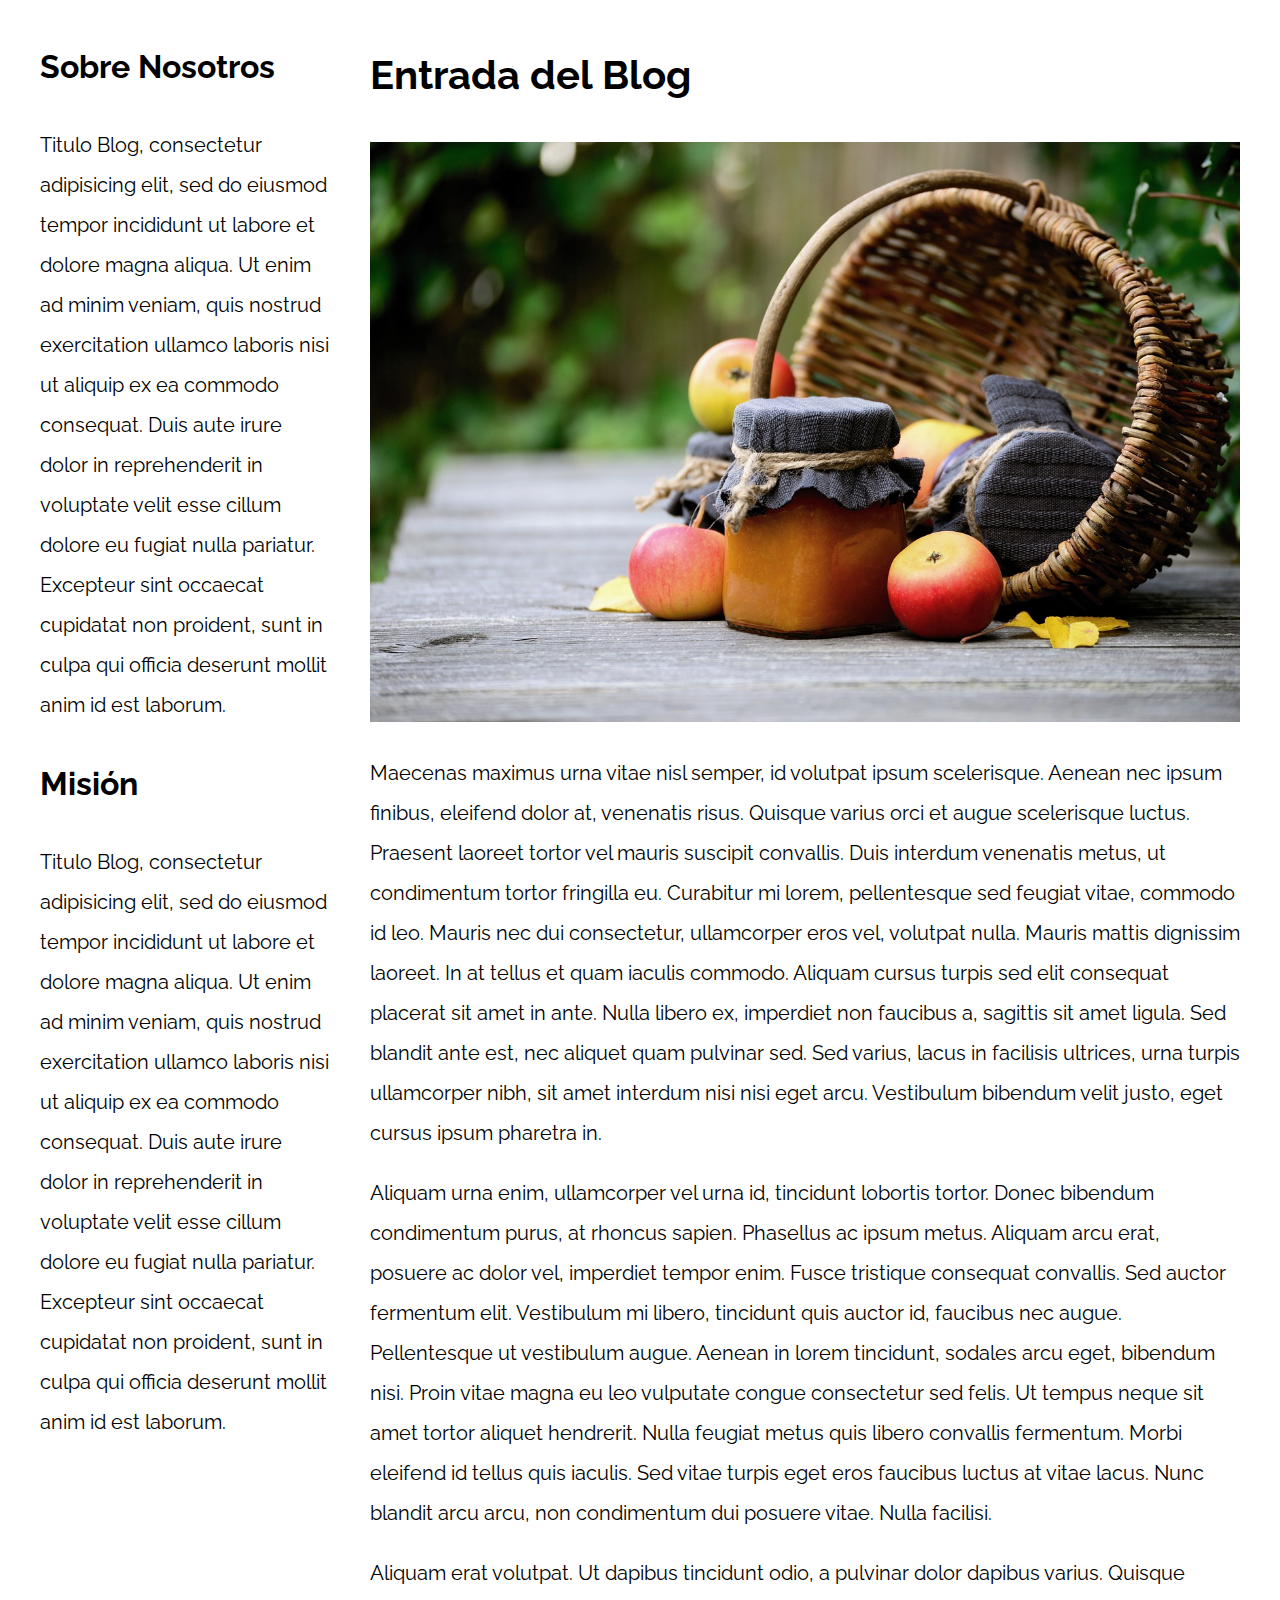
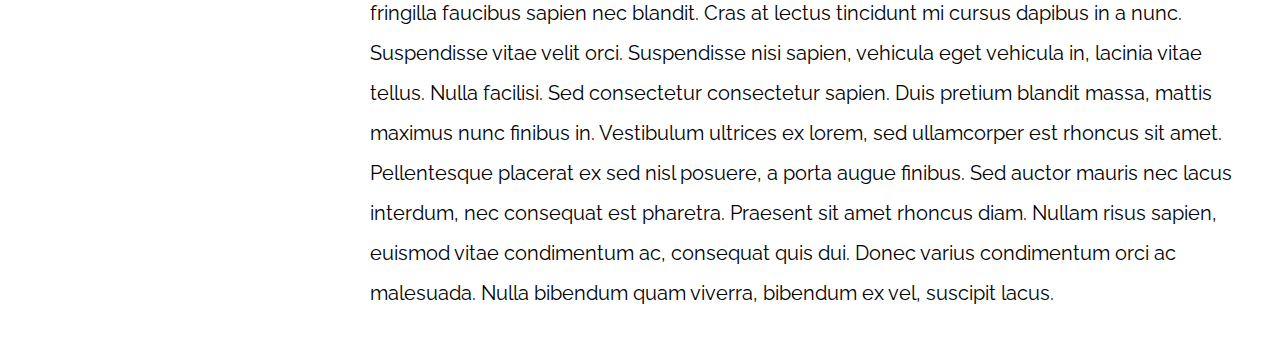
<file: Patrones_responsive/PatronesRWD/09-con_sidebar_css_grid/index.html>
<!DOCTYPE html>
<html>

<head>
    <meta charset="utf-8">
    <title>Patrones Responsive Web Design</title>
    <link rel="stylesheet" href="https://necolas.github.io/normalize.css/8.0.1/normalize.css">
    <link href="https://fonts.googleapis.com/css?family=Raleway:400,700,900" rel="stylesheet">
    <link rel="stylesheet" href="css/styles.css">
    <meta name="viewport" content="width=device-width, initial-scale=1">
</head>

<body>

    <div class="contenedor con-sidebar">
        <article>
            <h1>Entrada del Blog</h1>
            <img src="img/imagen1.jpg">

            <p>Maecenas maximus urna vitae nisl semper, id volutpat ipsum scelerisque. Aenean nec ipsum finibus, eleifend dolor at, venenatis risus. Quisque varius orci et augue scelerisque luctus. Praesent laoreet tortor vel mauris suscipit convallis. Duis
                interdum venenatis metus, ut condimentum tortor fringilla eu. Curabitur mi lorem, pellentesque sed feugiat vitae, commodo id leo. Mauris nec dui consectetur, ullamcorper eros vel, volutpat nulla. Mauris mattis dignissim laoreet. In at
                tellus et quam iaculis commodo. Aliquam cursus turpis sed elit consequat placerat sit amet in ante. Nulla libero ex, imperdiet non faucibus a, sagittis sit amet ligula. Sed blandit ante est, nec aliquet quam pulvinar sed. Sed varius, lacus
                in facilisis ultrices, urna turpis ullamcorper nibh, sit amet interdum nisi nisi eget arcu. Vestibulum bibendum velit justo, eget cursus ipsum pharetra in.</p>

            <p>Aliquam urna enim, ullamcorper vel urna id, tincidunt lobortis tortor. Donec bibendum condimentum purus, at rhoncus sapien. Phasellus ac ipsum metus. Aliquam arcu erat, posuere ac dolor vel, imperdiet tempor enim. Fusce tristique consequat
                convallis. Sed auctor fermentum elit. Vestibulum mi libero, tincidunt quis auctor id, faucibus nec augue. Pellentesque ut vestibulum augue. Aenean in lorem tincidunt, sodales arcu eget, bibendum nisi. Proin vitae magna eu leo vulputate
                congue consectetur sed felis. Ut tempus neque sit amet tortor aliquet hendrerit. Nulla feugiat metus quis libero convallis fermentum. Morbi eleifend id tellus quis iaculis. Sed vitae turpis eget eros faucibus luctus at vitae lacus. Nunc
                blandit arcu arcu, non condimentum dui posuere vitae. Nulla facilisi.</p>

            <p>Aliquam erat volutpat. Ut dapibus tincidunt odio, a pulvinar dolor dapibus varius. Quisque fringilla faucibus sapien nec blandit. Cras at lectus tincidunt mi cursus dapibus in a nunc. Suspendisse vitae velit orci. Suspendisse nisi sapien,
                vehicula eget vehicula in, lacinia vitae tellus. Nulla facilisi. Sed consectetur consectetur sapien. Duis pretium blandit massa, mattis maximus nunc finibus in. Vestibulum ultrices ex lorem, sed ullamcorper est rhoncus sit amet. Pellentesque
                placerat ex sed nisl posuere, a porta augue finibus. Sed auctor mauris nec lacus interdum, nec consequat est pharetra. Praesent sit amet rhoncus diam. Nullam risus sapien, euismod vitae condimentum ac, consequat quis dui. Donec varius
                condimentum orci ac malesuada. Nulla bibendum quam viverra, bibendum ex vel, suscipit lacus.</p>
        </article>
        <aside>
            <h2>Sobre Nosotros</h2>
            <p>Titulo Blog, consectetur adipisicing elit, sed do eiusmod tempor incididunt ut labore et dolore magna aliqua. Ut enim ad minim veniam, quis nostrud exercitation ullamco laboris nisi ut aliquip ex ea commodo consequat. Duis aute irure dolor
                in reprehenderit in voluptate velit esse cillum dolore eu fugiat nulla pariatur. Excepteur sint occaecat cupidatat non proident, sunt in culpa qui officia deserunt mollit anim id est laborum.</p>


            <h2>Misión</h2>
            <p>Titulo Blog, consectetur adipisicing elit, sed do eiusmod tempor incididunt ut labore et dolore magna aliqua. Ut enim ad minim veniam, quis nostrud exercitation ullamco laboris nisi ut aliquip ex ea commodo consequat. Duis aute irure dolor
                in reprehenderit in voluptate velit esse cillum dolore eu fugiat nulla pariatur. Excepteur sint occaecat cupidatat non proident, sunt in culpa qui officia deserunt mollit anim id est laborum.</p>
        </aside>
    </div>

</body>

</html>
</file>
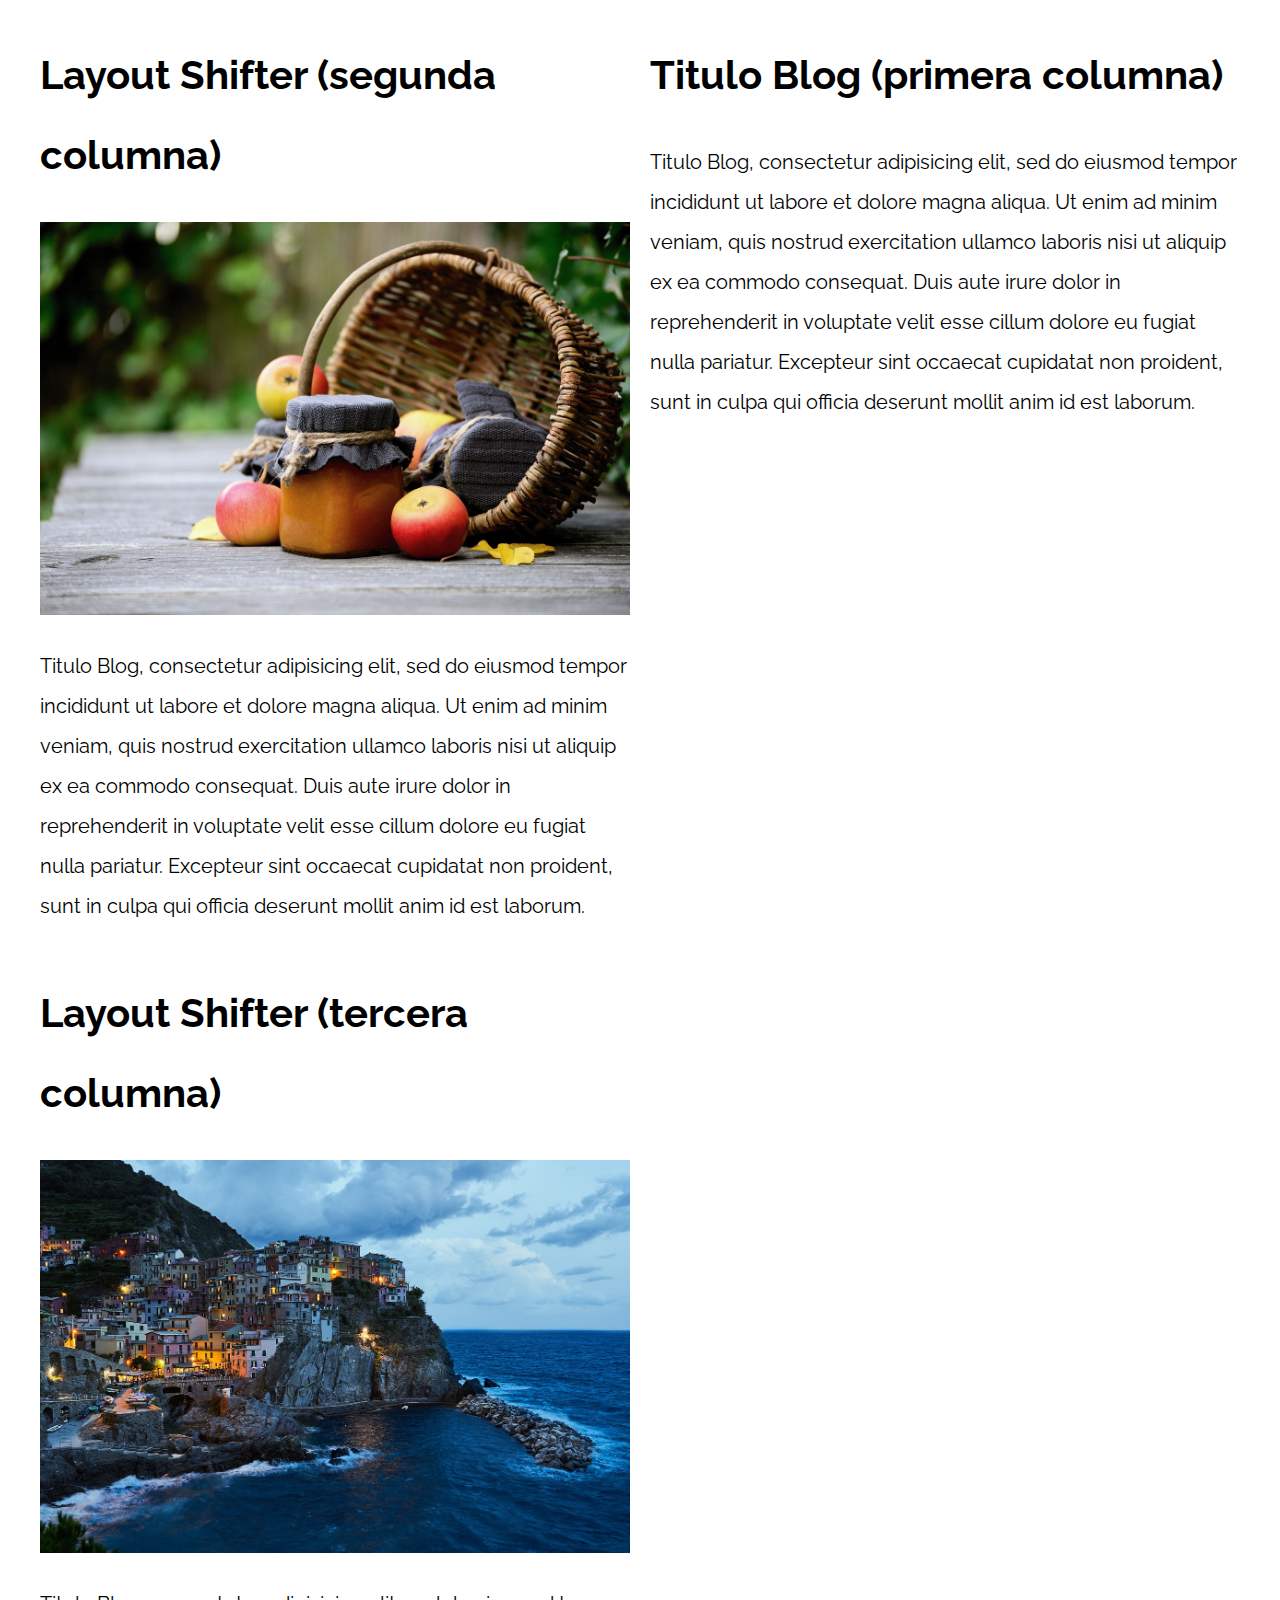
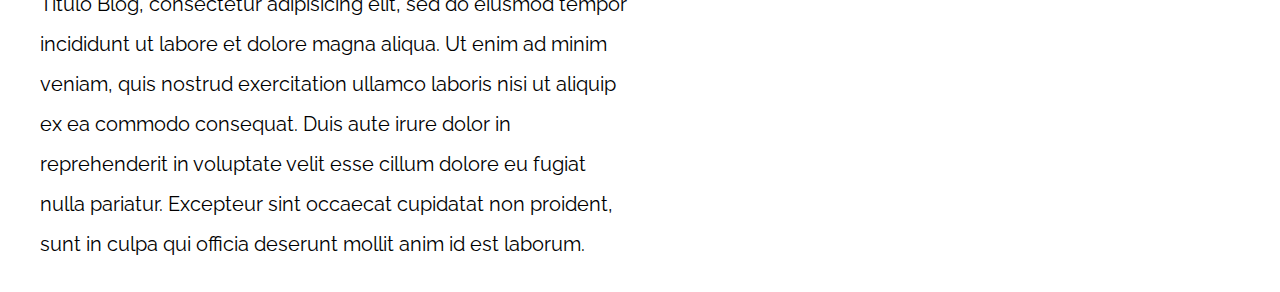
<file: Patrones_responsive/PatronesRWD/11-layout_shifter_css_grid/index.html>
<!DOCTYPE html>
<html>

<head>
    <meta charset="utf-8">
    <title>Patrones Responsive Web Design</title>
    <link rel="stylesheet" href="https://necolas.github.io/normalize.css/8.0.1/normalize.css">
    <link href="https://fonts.googleapis.com/css?family=Raleway:400,700,900" rel="stylesheet">
    <link rel="stylesheet" href="css/styles.css">
    <meta name="viewport" content="width=device-width, initial-scale=1">
</head>

<body>

    <div class="contenedor layout-shifter">
        <aside class="sidebar">
            <h1>Titulo Blog (primera columna)</h1>
            <p>
                Titulo Blog, consectetur adipisicing elit, sed do eiusmod tempor incididunt ut labore et dolore magna aliqua. Ut enim ad minim veniam, quis nostrud exercitation ullamco laboris nisi ut aliquip ex ea commodo consequat. Duis aute irure dolor in reprehenderit
                in voluptate velit esse cillum dolore eu fugiat nulla pariatur. Excepteur sint occaecat cupidatat non proident, sunt in culpa qui officia deserunt mollit anim id est laborum.
            </p>
        </aside>

        <main class="contenido-principal">
            <article class="entrada-blog">
                <h1>Layout Shifter (segunda columna)</h1>
                <img src="img/imagen1.jpg">
                <p>
                    Titulo Blog, consectetur adipisicing elit, sed do eiusmod tempor incididunt ut labore et dolore magna aliqua. Ut enim ad minim veniam, quis nostrud exercitation ullamco laboris nisi ut aliquip ex ea commodo consequat. Duis aute irure dolor in reprehenderit
                    in voluptate velit esse cillum dolore eu fugiat nulla pariatur. Excepteur sint occaecat cupidatat non proident, sunt in culpa qui officia deserunt mollit anim id est laborum.
                </p>
            </article>

            <article class="entrada-blog">
                <h1>Layout Shifter (tercera columna)</h1>
                <img src="img/imagen2.jpg">
                <p>
                    Titulo Blog, consectetur adipisicing elit, sed do eiusmod tempor incididunt ut labore et dolore magna aliqua. Ut enim ad minim veniam, quis nostrud exercitation ullamco laboris nisi ut aliquip ex ea commodo consequat. Duis aute irure dolor in reprehenderit
                    in voluptate velit esse cillum dolore eu fugiat nulla pariatur. Excepteur sint occaecat cupidatat non proident, sunt in culpa qui officia deserunt mollit anim id est laborum.
                </p>
            </article>
        </main>
    </div>

</body>

</html>
</file>
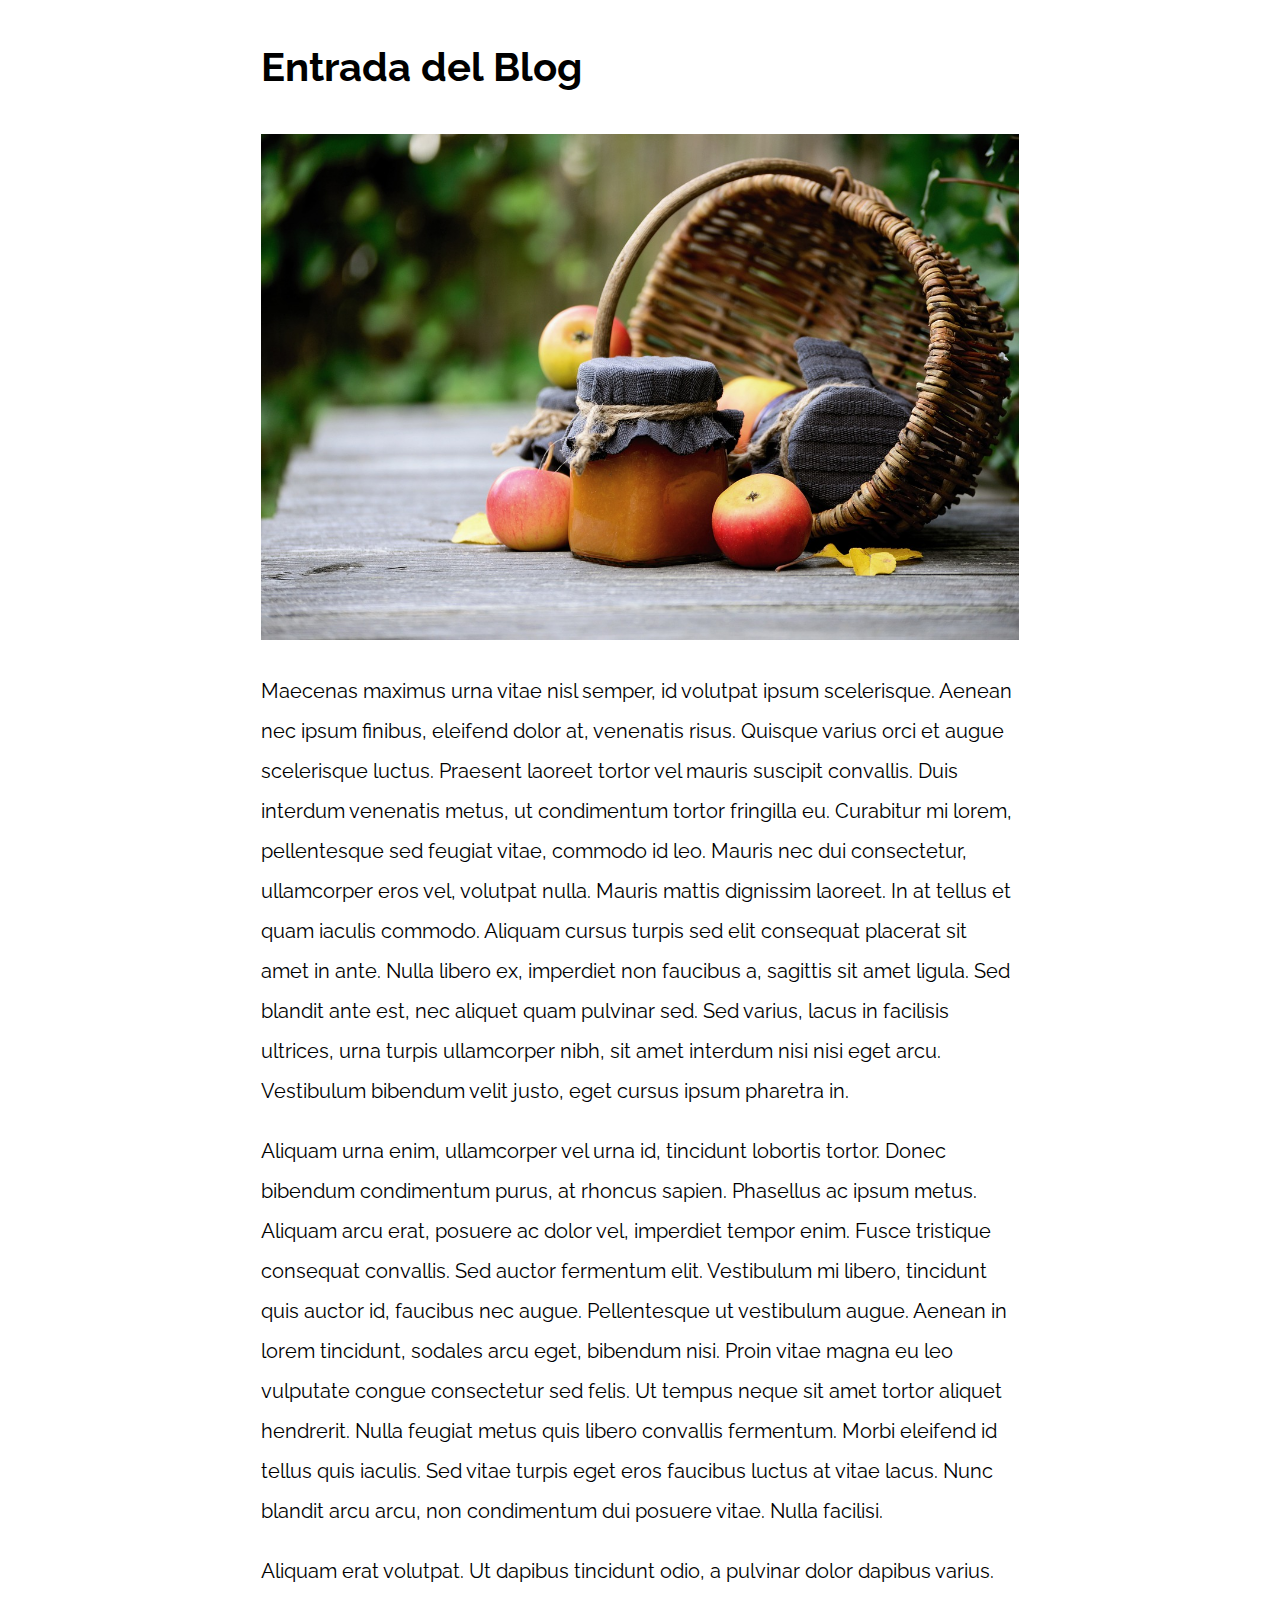
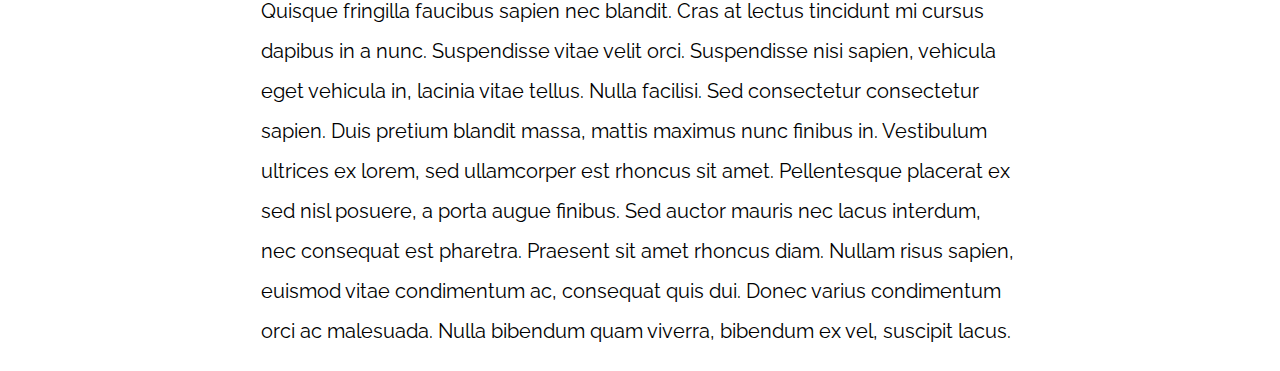
<file: Patrones_responsive/PatronesRWD/13-mostly_fluid/index.html>
<!DOCTYPE html>
<html>

<head>
    <meta charset="utf-8">
    <title>Patrones Responsive Web Design</title>
    <link rel="stylesheet" href="https://necolas.github.io/normalize.css/8.0.1/normalize.css">
    <link href="https://fonts.googleapis.com/css?family=Raleway:400,700,900" rel="stylesheet">
    <link rel="stylesheet" href="css/styles.css">
    <meta name="viewport" content="width=device-width, initial-scale=1">
</head>

<body>

    <div class="contenedor">
        <article class="entrada-blog">
            <h1>Entrada del Blog</h1>
            <img src="img/imagen1.jpg">

            <p>Maecenas maximus urna vitae nisl semper, id volutpat ipsum scelerisque. Aenean nec ipsum finibus, eleifend dolor at, venenatis risus. Quisque varius orci et augue scelerisque luctus. Praesent laoreet tortor vel mauris suscipit convallis. Duis
                interdum venenatis metus, ut condimentum tortor fringilla eu. Curabitur mi lorem, pellentesque sed feugiat vitae, commodo id leo. Mauris nec dui consectetur, ullamcorper eros vel, volutpat nulla. Mauris mattis dignissim laoreet. In at
                tellus et quam iaculis commodo. Aliquam cursus turpis sed elit consequat placerat sit amet in ante. Nulla libero ex, imperdiet non faucibus a, sagittis sit amet ligula. Sed blandit ante est, nec aliquet quam pulvinar sed. Sed varius, lacus
                in facilisis ultrices, urna turpis ullamcorper nibh, sit amet interdum nisi nisi eget arcu. Vestibulum bibendum velit justo, eget cursus ipsum pharetra in.</p>

            <p>Aliquam urna enim, ullamcorper vel urna id, tincidunt lobortis tortor. Donec bibendum condimentum purus, at rhoncus sapien. Phasellus ac ipsum metus. Aliquam arcu erat, posuere ac dolor vel, imperdiet tempor enim. Fusce tristique consequat
                convallis. Sed auctor fermentum elit. Vestibulum mi libero, tincidunt quis auctor id, faucibus nec augue. Pellentesque ut vestibulum augue. Aenean in lorem tincidunt, sodales arcu eget, bibendum nisi. Proin vitae magna eu leo vulputate
                congue consectetur sed felis. Ut tempus neque sit amet tortor aliquet hendrerit. Nulla feugiat metus quis libero convallis fermentum. Morbi eleifend id tellus quis iaculis. Sed vitae turpis eget eros faucibus luctus at vitae lacus. Nunc
                blandit arcu arcu, non condimentum dui posuere vitae. Nulla facilisi.</p>

            <p>Aliquam erat volutpat. Ut dapibus tincidunt odio, a pulvinar dolor dapibus varius. Quisque fringilla faucibus sapien nec blandit. Cras at lectus tincidunt mi cursus dapibus in a nunc. Suspendisse vitae velit orci. Suspendisse nisi sapien,
                vehicula eget vehicula in, lacinia vitae tellus. Nulla facilisi. Sed consectetur consectetur sapien. Duis pretium blandit massa, mattis maximus nunc finibus in. Vestibulum ultrices ex lorem, sed ullamcorper est rhoncus sit amet. Pellentesque
                placerat ex sed nisl posuere, a porta augue finibus. Sed auctor mauris nec lacus interdum, nec consequat est pharetra. Praesent sit amet rhoncus diam. Nullam risus sapien, euismod vitae condimentum ac, consequat quis dui. Donec varius
                condimentum orci ac malesuada. Nulla bibendum quam viverra, bibendum ex vel, suscipit lacus.</p>
        </article>

    </div>

</body>

</html>
</file>
<file: blogdecafe_inicio/css/style.css>
:root {
    --fuenteHeading: 'PT Sans', sans-serif;
    --fuenteParrafos: 'Open Sans', sans-serif;

    --primario: #783D3C;
    --gris: #e1e1e1;
    --blanco: #ffffff;
    --negro: #000000;
}

html {
    box-sizing: border-box;
    font-size: 62.5%; /* 1 rem = 10px */
}
*, *:before, *:after {
    box-sizing: inherit; /* Hereda de elemento padre que es html */
}

body {
    font-family: var(--fuenteParrafos);
    font-size: 1.6rem;
    line-height: 2;
}

/* Globales */
.contenedor {
    width: min(90%, 120rem);
    margin: 0 auto; /*Centrar horizontalmente */
}
a {
    text-decoration: none;
}
h1, h2, h3, h4 {
    font-family: var(--fuenteHeading);
    line-height: 1.2;
}
h1 {
    font-size: 4.8rem;
}
h2 {
    font-size: 4rem;
}
h3 {
    font-size: 3.2rem;
}
h4 {
    font-size: 2.8rem;
}
img {
    max-width: 100%;
}

/** Utilidades **/
.no-margin {
    margin: 0;
}
.no-padding {
    padding: 0;
}
.centrar-texto {
    text-align: center;
}

/** Header **/
.header {
    background-image: url(../img/banner.jpg);
    height: 60rem;
    background-size: cover;
    background-repeat: no-repeat;
    background-position: center center;
}
.header__texto {
    text-align: center;
    color: var(--blanco);
    margin-top: 5rem;
}
@media (min-width: 768px) {
    .header__texto {
        margin-top: 15rem;
    }
}

.barra {
    padding-top: 4rem;
}

@media (min-width: 768px) {
    .barra {
        display: flex;
        justify-content: space-between; /* alinear horizontal */
        align-items: center; /* alinear vertical */
    }
}
.logo {
    color: var(--blanco);
}
.logo__nombre {
    font-weight: 400;
}
.logo__bold{
    font-weight: 700;
}

@media (min-width: 768px) {
    .navegacion {
        display: flex;
        gap: 2rem;
    }
}

.navegacion__enlace {
    display: block;
    text-align: center;
    font-size: 1.8rem;
    color: var(--blanco);
}

@media (min-width: 768px) {
    .contenido-principal {
        display: grid;
        grid-template-columns: 2fr 1fr;
        column-gap: 4rem;
    }
}
.entrada {
    border-bottom: 1px solid var(--gris);
    margin-bottom: 2rem;
}
.entrada:last-of-type {
    border: none;
    margin-bottom: 0;
}
.boton {
    display: block;
    font-family: var(--fuenteHeading);
    color: var(--blanco);
    text-align: center;
    padding: 1rem 3rem;
    font-size: 1.8rem;
    text-transform: uppercase;
    font-weight: 700;
    margin-bottom: 2rem;
}

@media (min-width: 768px) {
    .boton {
        display: inline-block;
    }
}
.boton__primario {
    background-color: var(--negro);
}
</file>
<file: Patrones_responsive/PatronesRWD/01-2columnas_iguales_css_grid/css/styles.css>
html {
    box-sizing: border-box;
    font-size: 62.5%;
}

*,
*:before,
*:after {
    box-sizing: inherit;
}

body {
    font-family: 'Raleway', sans-serif;
    font-size: 1.6rem;
}

img {
    max-width: 100%;
}

h1 {
    font-size: 4rem;
}

.contenedor {
    max-width: 1200px;
    width: 95%;
    margin: 0 auto;
}

.entrada-blog a {
    display: inline-block;
    background-color: #2196F3;
    color: white;
    padding: 10px 20px;
    text-decoration: none;
    font-weight: bold;
    text-transform: uppercase;
}

/** CODIGO AQUI **/
@media (min-width: 768px) {
    .dos-columnas {
        display: grid;
        grid-template-columns: 1fr 1fr;
        column-gap: 2rem;
    } 
}
</file>
<file: Patrones_responsive/PatronesRWD/02-2columnas_iguales_flexbox/css/styles.css>
html {
    box-sizing: border-box;
    font-size: 62.5%;
}

*,
*:before,
*:after {
    box-sizing: inherit;
}

body {
    font-family: 'Raleway', sans-serif;
    font-size: 1.6rem;
}

img {
    max-width: 100%;
}

h1 {
    font-size: 4rem;
}

.contenedor {
    max-width: 1200px;
    width: 95%;
    margin: 0 auto;
}

.entrada-blog a {
    display: inline-block;
    background-color: #2196F3;
    color: white;
    padding: 10px 20px;
    text-decoration: none;
    font-weight: bold;
    text-transform: uppercase;
}

/** CODIGO AQUI **/
@media (min-width: 768px) {
    .dos-columnas {
        display: flex;
        justify-content: space-between;

        /* Menos vodigo gap */
        gap: 2rem;
    }

    /* Soporte de 100% */
    .entrada-blog {
        flex: 0 0 calc( 50% - 1rem);
    }
}
</file>
<file: Patrones_responsive/PatronesRWD/03-3columnas_iguales_css_grid/css/styles.css>
html {
    box-sizing: border-box;
    font-size: 62.5%;
}

*,
*:before,
*:after {
    box-sizing: inherit;
}

body {
    font-family: 'Raleway', sans-serif;
    font-size: 1.6rem;
}

img {
    max-width: 100%;
}

h1 {
    font-size: 4rem;
}

.contenedor {
    max-width: 1200px;
    width: 95%;
    margin: 0 auto;
}

.entrada-blog a {
    display: inline-block;
    background-color: #2196F3;
    color: white;
    padding: 10px 20px;
    text-decoration: none;
    font-weight: bold;
    text-transform: uppercase;
}

/** CODIGO AQUI **/
@media (min-width: 768px) {
    .tres-columnas {
        display: grid;
        grid-template-columns: repeat(3, 1fr);
        column-gap: 2rem;
    }
}
</file>
<file: Patrones_responsive/PatronesRWD/04-3columnas_iguales_flexbox/css/styles.css>
html {
    box-sizing: border-box;
    font-size: 62.5%;
}

*,
*:before,
*:after {
    box-sizing: inherit;
}

body {
    font-family: 'Raleway', sans-serif;
    font-size: 1.6rem;
}

img {
    max-width: 100%;
}

h1 {
    font-size: 4rem;
}

.contenedor {
    max-width: 1200px;
    width: 95%;
    margin: 0 auto;
}

.entrada-blog a {
    display: inline-block;
    background-color: #2196F3;
    color: white;
    padding: 10px 20px;
    text-decoration: none;
    font-weight: bold;
    text-transform: uppercase;
}

/** CODIGO AQUI **/
@media (min-width: 768px) {
    .tres-columnas {
        display: flex;
        gap: 2rem;
    }
}
</file>
<file: Patrones_responsive/PatronesRWD/05-3columnas_css_grid/css/styles.css>
html {
    box-sizing: border-box;
    font-size: 62.5%;
}

*,
*:before,
*:after {
    box-sizing: inherit;
}

body {
    font-family: 'Raleway', sans-serif;
    font-size: 1.6rem;
    line-height: 2;
}

img {
    max-width: 100%;
}

h1 {
    font-size: 4rem;
}

h2 {
    font-size: 3.2rem;
}

.contenedor {
    max-width: 1200px;
    width: 95%;
    margin: 0 auto;
}

p {
    font-size: 2rem;
}

.entrada-blog a {
    display: inline-block;
    background-color: #2196F3;
    color: white;
    padding: 10px 20px;
    text-decoration: none;
    font-weight: bold;
    text-transform: uppercase;
}


/** CODIGO AQUI **/
@media (min-width: 768px) {
    .contenedor-grid {
        display: grid;
        /* grid-template-areas: "izquierda contenido derecha" */
        grid-template-columns: 1fr 3fr 1fr;
        grid-auto-flow: column;
        column-gap: 2rem;
    }

    .contenido-principal {
        grid-column: 2 / 3;
        /* grid-area: contenido; */
    }

    .sidebar-1 {
        grid-column: 1 / 2;
        /* grid-area: izquierda; */
    }
}
</file>
<file: Patrones_responsive/PatronesRWD/06-3columnas_flexbox/css/styles.css>
html {
    box-sizing: border-box;
    font-size: 62.5%;
}

*,
*:before,
*:after {
    box-sizing: inherit;
}

body {
    font-family: 'Raleway', sans-serif;
    font-size: 1.6rem;
    line-height: 2;
}

img {
    max-width: 100%;
}

h1 {
    font-size: 4rem;
}

h2 {
    font-size: 3.2rem;
}

p {
    font-size: 2rem;
}

.contenedor {
    max-width: 1200px;
    width: 95%;
    margin: 0 auto;
}

.entrada-blog a {
    display: inline-block;
    background-color: #2196F3;
    color: white;
    padding: 10px 20px;
    text-decoration: none;
    font-weight: bold;
    text-transform: uppercase;
}

/** CODIGO AQUI **/
@media (min-width: 768px) {
    .contenedor-flex {
        display: flex;
        justify-content: space-between;
    }

    .contenido-principal {
        flex-basis: calc(60% - 1rem) ;
    }

    .sidebar {
        flex-basis: calc(20% - 1rem) ;
    }

    .sidebar-1 {
        /* Mostrar contenido primero */
        order: -1;
    }
}
</file>
<file: Patrones_responsive/PatronesRWD/07-column_drop_css_grid/css/styles.css>
html {
    box-sizing: border-box;
    font-size: 62.5%;
}

*,
*:before,
*:after {
    box-sizing: inherit;
}

body {
    font-family: 'Raleway', sans-serif;
    font-size: 1.6rem;
    line-height: 2;
}

img {
    max-width: 100%;
}

h1 {
    font-size: 4rem;
}

h2 {
    font-size: 3.2rem;
}

p {
    font-size: 2rem;
}

.contenedor {
    max-width: 1200px;
    width: 95%;
    margin: 0 auto;
}

.entrada-blog a {
    display: inline-block;
    background-color: #2196F3;
    color: white;
    padding: 10px 20px;
    text-decoration: none;
    font-weight: bold;
    text-transform: uppercase;
}



/** CODIGO AQUI **/
@media (min-width: 480px) {
    .column-drop-css {
        display: grid;
        grid-template-columns: repeat(2, 1fr);
        gap: 2rem;
    }
    .primera {
        grid-column: 1 / 3;
        grid-row: 2 / 3;
    }

    .segunda {
        grid-column: 2 / 3;
        
    }
}


@media (min-width: 768px) {
    .column-drop-css {
        grid-template-columns: repeat(3, 1fr);
    }

    .primera {
        grid-column: 2 / 3;
        grid-row: unset;
    }

    .segunda {
        grid-column: 3 / 4;
        grid-row: unset;
    }
}
</file>
<file: Patrones_responsive/PatronesRWD/08-column_drop_flexbox/css/styles.css>
html {
    box-sizing: border-box;
    font-size: 62.5%;
}

*,
*:before,
*:after {
    box-sizing: inherit;
}

body {
    font-family: 'Raleway', sans-serif;
    font-size: 1.6rem;
    line-height: 2;
}

img {
    max-width: 100%;
}

h1 {
    font-size: 4rem;
}

h2 {
    font-size: 3.2rem;
}

p {
    font-size: 2rem;
}

.contenedor {
    max-width: 1200px;
    width: 95%;
    margin: 0 auto;
}

.entrada-blog a {
    display: inline-block;
    background-color: #2196F3;
    color: white;
    padding: 10px 20px;
    text-decoration: none;
    font-weight: bold;
    text-transform: uppercase;
}

/** CODIGO AQUI **/
@media (min-width: 468px) {
    .column-drop-flex {
        display: flex;
        justify-content: space-between;
        flex-wrap: wrap;
    }

    .contenido-principal,
    .primera {
        flex-basis: calc(50% - 1rem);
    }
}

@media (min-width: 768px) {
    .contenido-principal,
    .primera,
    .segunda {
        flex: 0 0 calc(33.3% - 2rem);
    }
}
</file>
<file: Patrones_responsive/PatronesRWD/09-con_sidebar_css_grid/css/styles.css>
html {
    box-sizing: border-box;
    font-size: 62.5%;
}

*,
*:before,
*:after {
    box-sizing: inherit;
}

body {
    font-family: 'Raleway', sans-serif;
    font-size: 1.6rem;
    line-height: 2;
}

img {
    max-width: 100%;
}

h1 {
    font-size: 4rem;
}

h2 {
    font-size: 3.2rem;
}

p {
    font-size: 2rem;
}

.contenedor {
    max-width: 1200px;
    width: 95%;
    margin: 0 auto;
}

.entrada-blog a {
    display: inline-block;
    background-color: #2196F3;
    color: white;
    padding: 10px 20px;
    text-decoration: none;
    font-weight: bold;
    text-transform: uppercase;
}

/** CODIGO AQUI **/

@media (min-width: 768px) {
    .con-sidebar{
        display: grid;
        grid-template-columns: 1fr 3fr;
        column-gap: 4rem;
        grid-auto-flow: column;
    }

    aside {
        grid-column: 1 / 2;
    }
}
</file>
<file: Patrones_responsive/PatronesRWD/11-layout_shifter_css_grid/css/styles.css>
html {
    box-sizing: border-box;
    font-size: 62.5%;
}

*,
*:before,
*:after {
    box-sizing: inherit;
}

body {
    font-family: 'Raleway', sans-serif;
    font-size: 1.6rem;
    line-height: 2;
}

img {
    max-width: 100%;
}

h1 {
    font-size: 4rem;
}

h2 {
    font-size: 3.2rem;
}

p {
    font-size: 2rem;
}

.contenedor {
    max-width: 1200px;
    width: 95%;
    margin: 0 auto;
}

.entrada-blog a {
    display: inline-block;
    background-color: #2196F3;
    color: white;
    padding: 10px 20px;
    text-decoration: none;
    font-weight: bold;
    text-transform: uppercase;
}


/** CODIGO AQUI **/
@media (min-width: 768px) {
    .layout-shifter {
        display: grid;
        grid-template-areas: "contenido"
                             "inferior";
    }

    .sidebar {
        grid-area: inferior;
    }

    .contenido-principal {
        grid-area: contenido;
        display: grid;
        grid-template-areas: "entrada1 entrada2";
        grid-template-columns: repeat(2, 1fr);
        column-gap: 3rem;
    }
}

@media (min-width: 992px) {
    .layout-shifter {
        grid-template-areas: "contenido sidebar";
        column-gap: 2rem;
    }

    .sidebar {
        grid-area: sidebar;
    }

    .contenido-principal {
        grid-area: contenido;
        grid-template-areas: "entrada1"
                             "entrada2";
        grid-template-columns: unset;
    }
}
</file>
<file: Patrones_responsive/PatronesRWD/13-mostly_fluid/css/styles.css>
html {
    box-sizing: border-box;
    font-size: 62.5%;
}

*,
*:before,
*:after {
    box-sizing: inherit;
}

body {
    font-family: 'Raleway', sans-serif;
    font-size: 1.6rem;
    line-height: 2;
}
h1 {
    font-size: 4rem;
}

h2 {
    font-size: 3.2rem;
}

p {
    font-size: 2rem;
}

.entrada-blog a {
    display: inline-block;
    background-color: #2196F3;
    color: white;
    padding: 10px 20px;
    text-decoration: none;
    font-weight: bold;
    text-transform: uppercase;
}

/** CODIGO AQUI **/

.contenedor {
    max-width: 120rem;
    width: 95%;
    margin: 0 auto;
}

@media (min-width: 768px) {
    .contenedor {
        width: 80%;
    }
}

@media (min-width: 992px) {
    .contenedor {
        width: 60%;
    }
}

img {
    /* Imagen responsive */
    max-width: 100%;
}
</file>
